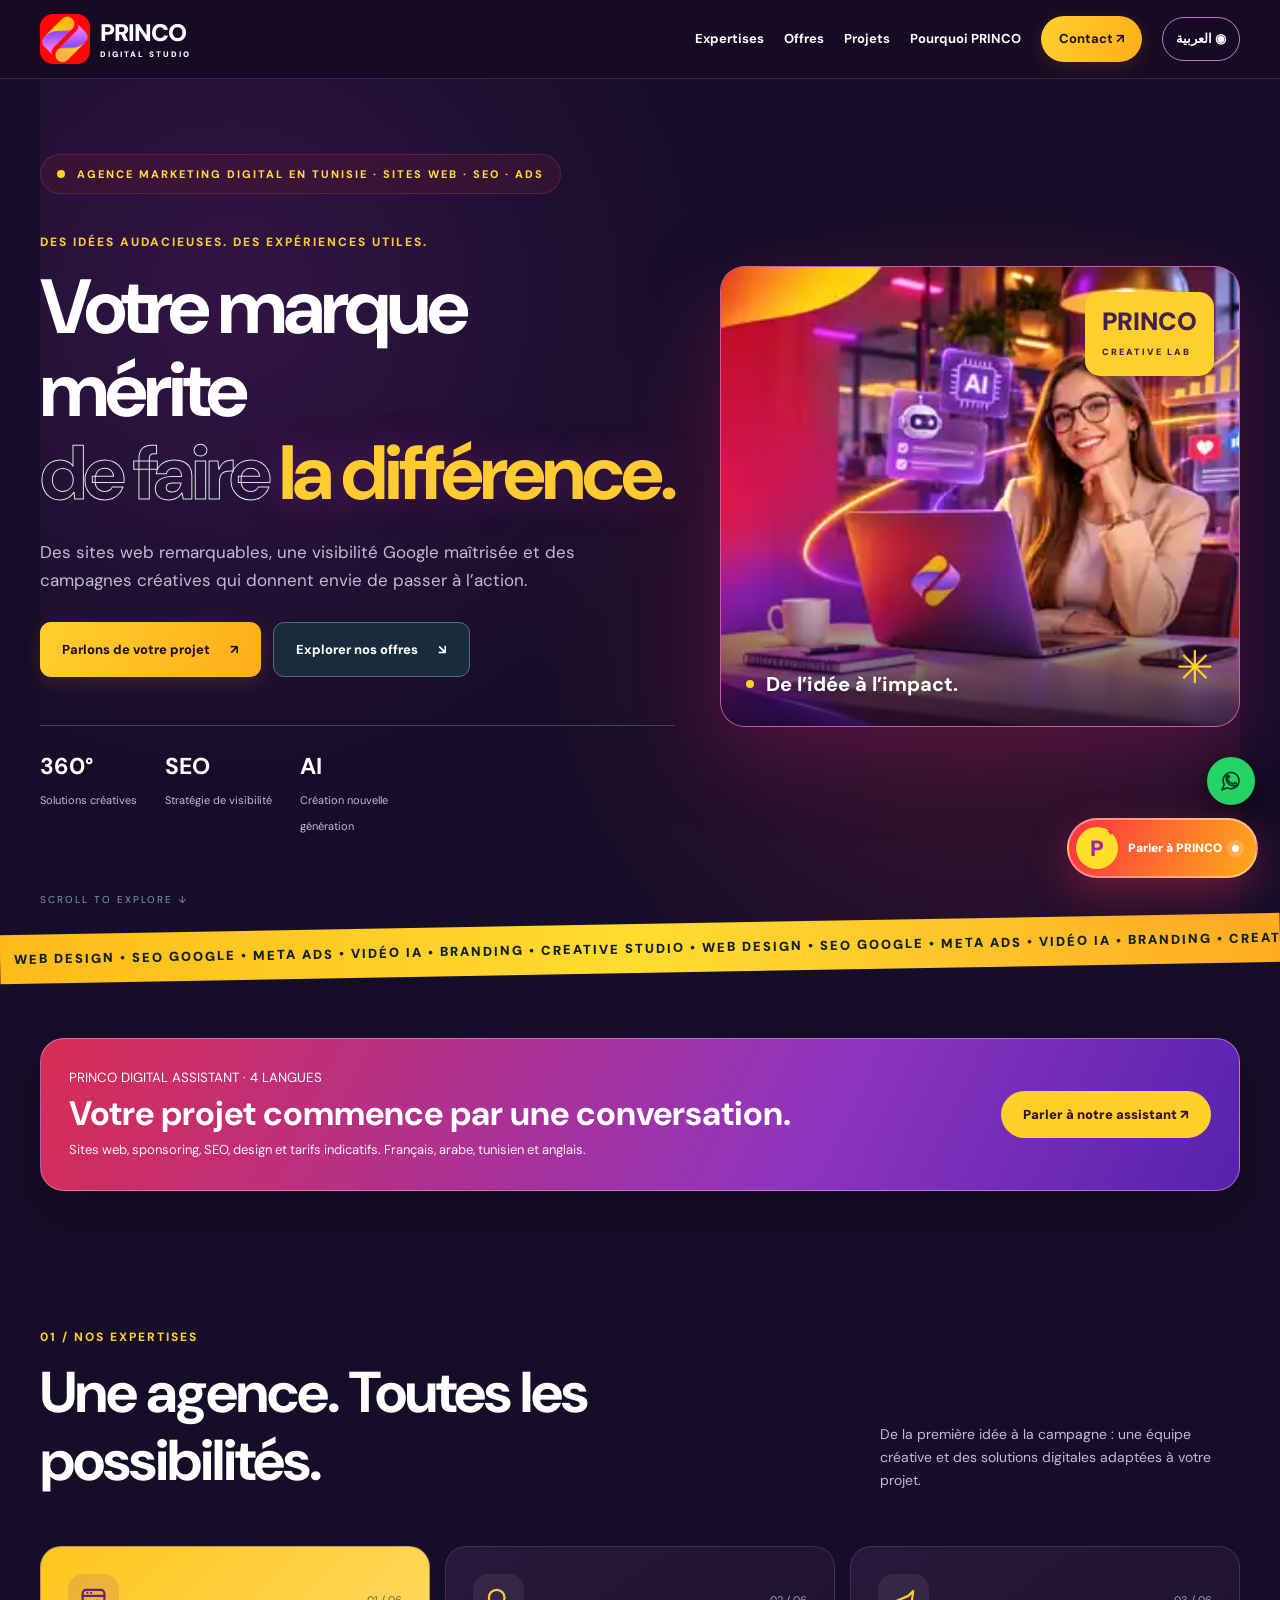
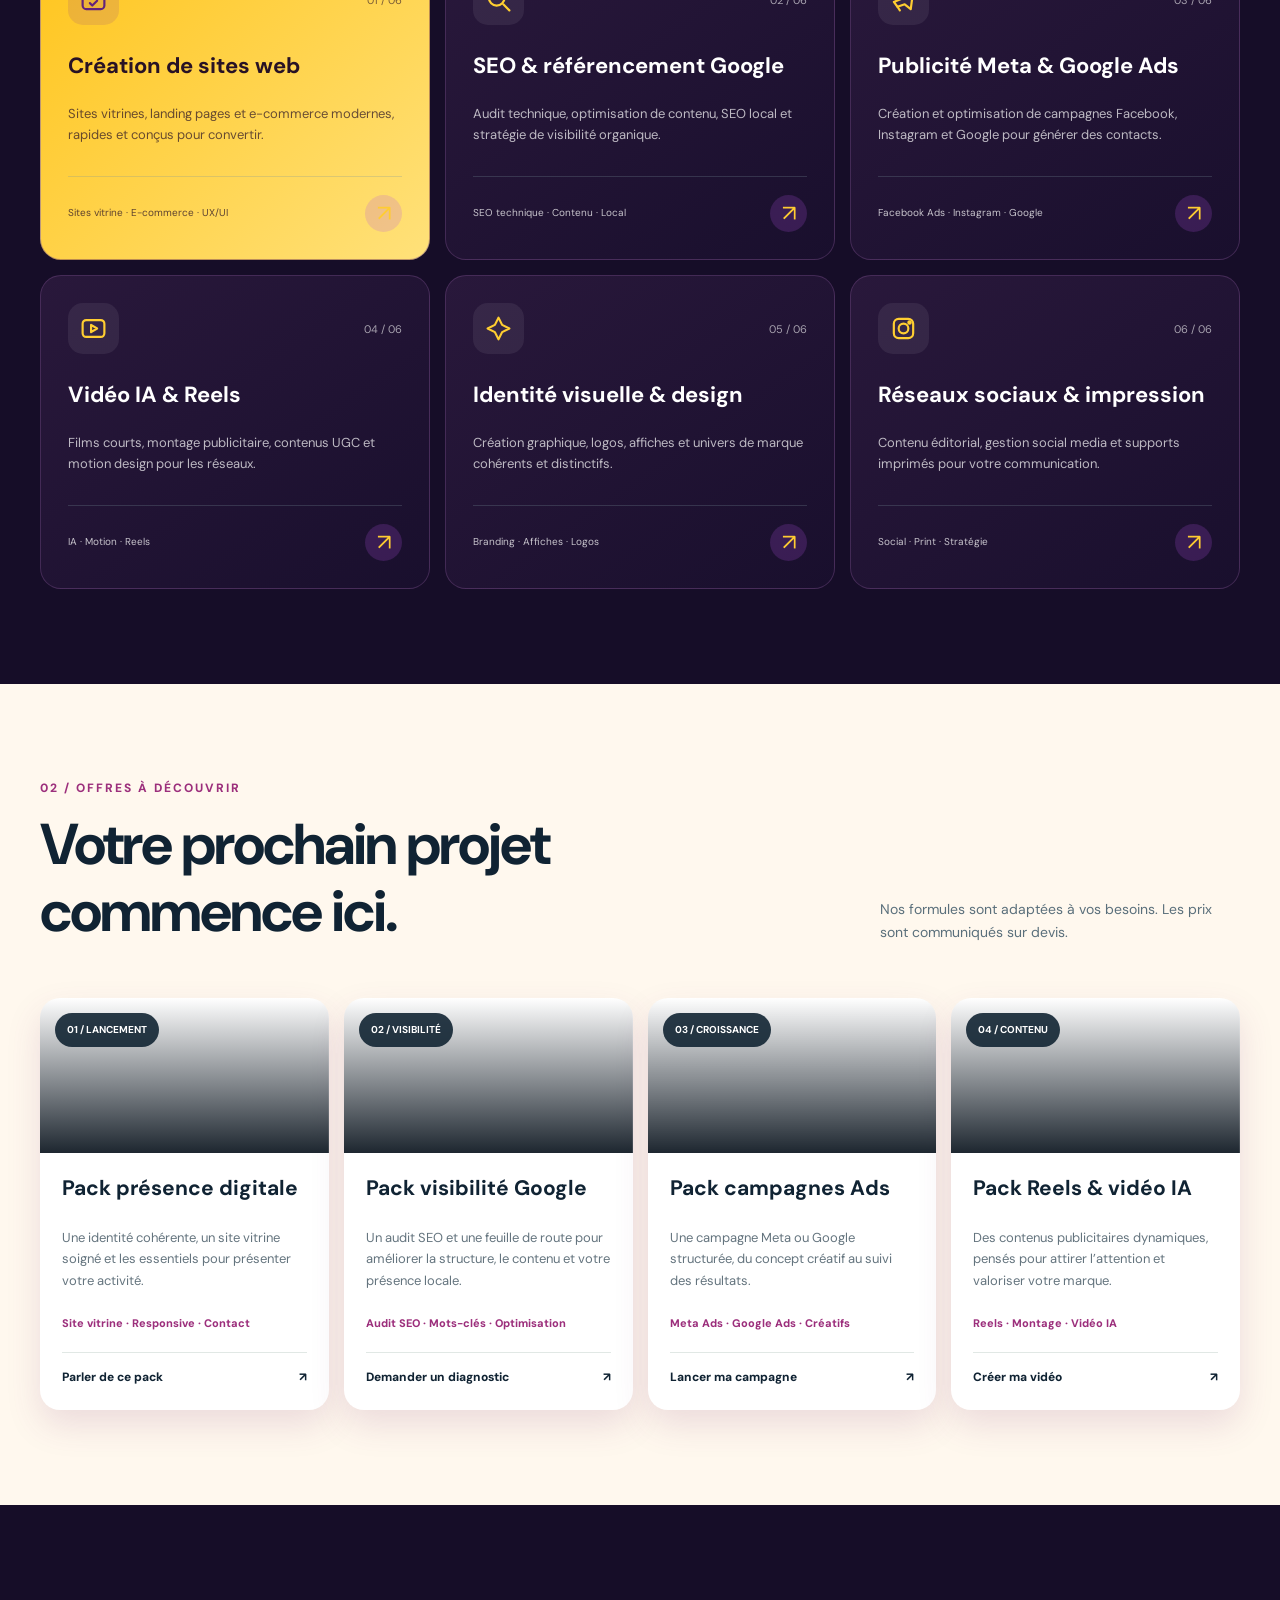
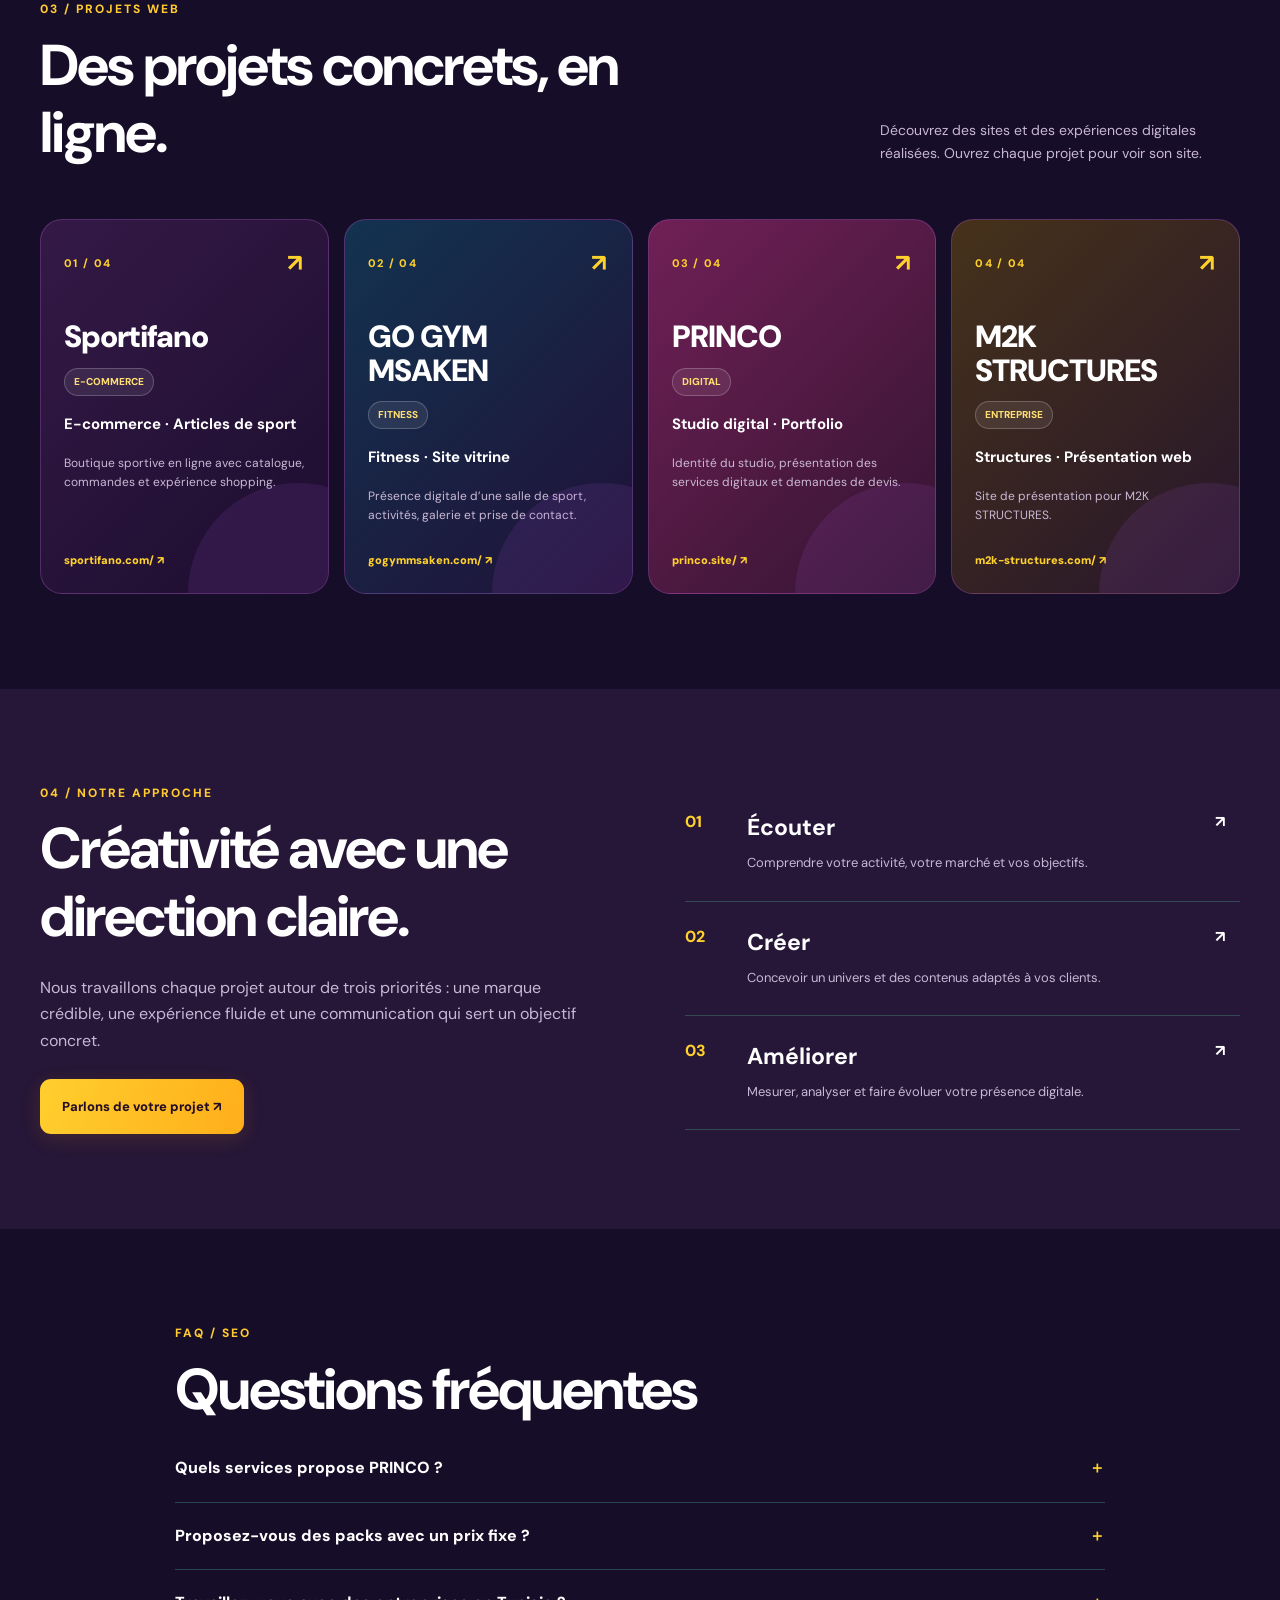
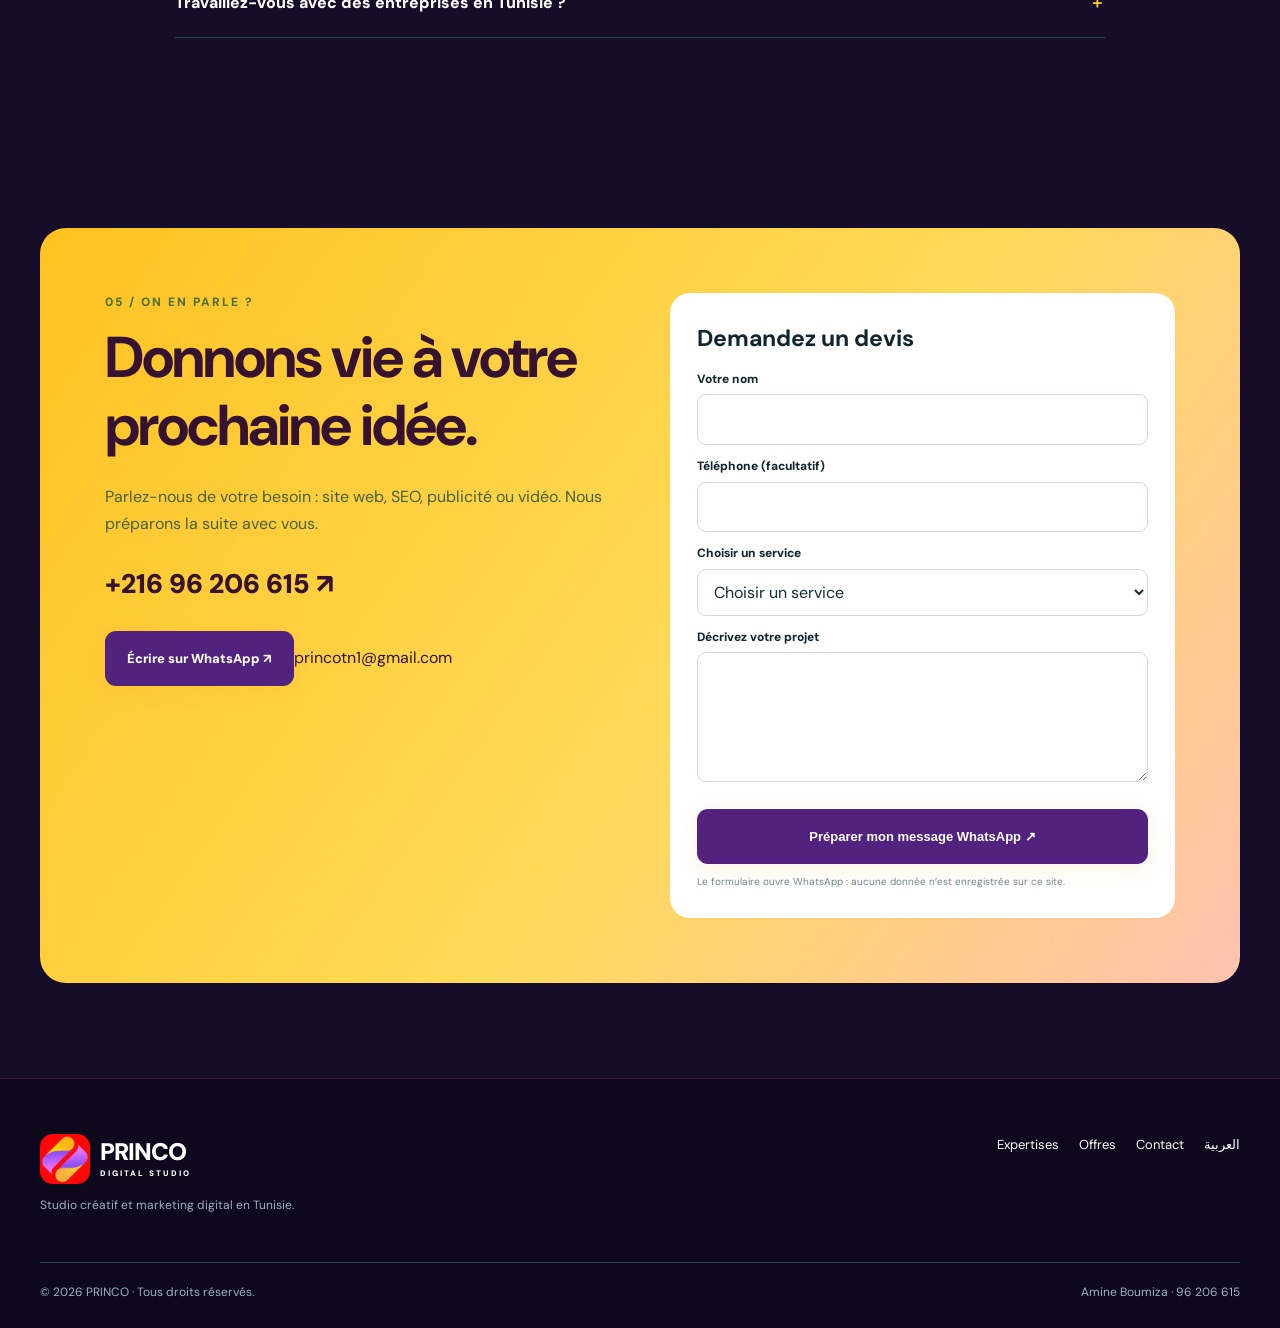
<file: index.html>
<!doctype html><html lang="fr" dir="ltr"><head><meta charset="UTF-8"><meta name="viewport" content="width=device-width, initial-scale=1"><meta name="theme-color" content="#081522"><title>Agence marketing digital en Tunisie | PRINCO</title><meta name="description" content="PRINCO, agence marketing digital en Tunisie : création de sites web professionnels, référencement SEO Google, Meta Ads, Google Ads, vidéos IA, branding et gestion des réseaux sociaux. Demandez votre devis."><meta name="robots" content="index,follow,max-image-preview:large"><link rel="canonical" href="https://www.princo.site/"><link rel="alternate" hreflang="fr-TN" href="https://www.princo.site/"><link rel="alternate" hreflang="ar-TN" href="https://www.princo.site/ar/"><link rel="alternate" hreflang="x-default" href="https://www.princo.site/"><meta property="og:site_name" content="PRINCO Digital Studio"><meta property="og:locale" content="fr_TN"><meta property="og:type" content="website"><meta property="og:title" content="Agence marketing digital en Tunisie | PRINCO"><meta property="og:description" content="PRINCO, agence marketing digital en Tunisie : création de sites web professionnels, référencement SEO Google, Meta Ads, Google Ads, vidéos IA, branding et gestion des réseaux sociaux. Demandez votre devis."><meta property="og:url" content="https://www.princo.site/"><meta property="og:image" content="https://www.princo.site/assets/princo-cover-ai.webp"><meta property="og:image:alt" content="PRINCO Digital Studio — Tunisie"><meta name="twitter:card" content="summary_large_image"><meta name="twitter:image" content="https://www.princo.site/assets/princo-cover-ai.webp"><link rel="icon" href="assets/princo-favicon.png" sizes="48x48" type="image/png"><link rel="shortcut icon" href="assets/princo-favicon.png"><link rel="preconnect" href="https://images.unsplash.com"><link rel="preconnect" href="https://fonts.googleapis.com"><link rel="preconnect" href="https://fonts.gstatic.com" crossorigin><link href="https://fonts.googleapis.com/css2?family=DM+Sans:wght@400;500;600;700;800&amp;family=Manrope:wght@400;600;700;800&amp;family=Tajawal:wght@400;500;600;700;800&amp;display=swap" rel="stylesheet"><link rel="stylesheet" href="style.css"><link rel="stylesheet" href="chatbot.css"><link rel="preload" as="image" href="assets/princo-cover-ai.webp"><script type="application/ld+json">{"@context": "https://schema.org", "@type": "ProfessionalService", "name": "PRINCO Digital Studio", "url": "https://www.princo.site/", "telephone": "+21696206615", "logo": "https://www.princo.site/assets/princo-original-logo.webp", "image": "https://www.princo.site/assets/princo-cover-ai.webp", "areaServed": {"@type": "Country", "name": "Tunisia"}, "description": "PRINCO, agence marketing digital en Tunisie : création de sites web professionnels, référencement SEO Google, Meta Ads, Google Ads, vidéos IA, branding et gestion des réseaux sociaux. Demandez votre devis.", "availableLanguage": ["French", "Arabic", "English"], "hasOfferCatalog": {"@type": "OfferCatalog", "name": "Services digitaux / خدمات رقمية", "itemListElement": [{"@type": "OfferCatalog", "name": "Création de sites web"}, {"@type": "OfferCatalog", "name": "SEO & référencement Google"}, {"@type": "OfferCatalog", "name": "Publicité Meta & Google Ads"}, {"@type": "OfferCatalog", "name": "Vidéo IA & Reels"}, {"@type": "OfferCatalog", "name": "Identité visuelle & design"}, {"@type": "OfferCatalog", "name": "Réseaux sociaux & impression"}]}}</script><script type="application/ld+json">{"@context": "https://schema.org", "@type": "FAQPage", "mainEntity": [{"@type": "Question", "name": "Quels services propose PRINCO ?", "acceptedAnswer": {"@type": "Answer", "text": "Nous proposons la création de sites web, le référencement SEO, les campagnes Meta et Google Ads, les vidéos IA, le design graphique et la communication sur les réseaux sociaux."}}, {"@type": "Question", "name": "Proposez-vous des packs avec un prix fixe ?", "acceptedAnswer": {"@type": "Answer", "text": "Les prestations sont personnalisées. Contactez-nous pour un devis adapté à votre projet, vos objectifs et votre budget."}}, {"@type": "Question", "name": "Travaillez-vous avec des entreprises en Tunisie ?", "acceptedAnswer": {"@type": "Answer", "text": "Oui, PRINCO s’adresse aux entreprises et aux marques qui souhaitent développer leur présence digitale en Tunisie."}}]}</script></head><body><header class="header" id="top"><div class="container header-inner"><a class="brand" href="#top" aria-label="PRINCO"><span class="brand-mark"><img src="assets/princo-original-logo.webp" alt="" width="50" height="50"></span><span class="brand-letter">PRINCO<small>DIGITAL STUDIO</small></span></a><button id="menuToggle" class="menu-toggle" aria-label="Menu" aria-expanded="false" aria-controls="mainNav"><svg viewBox="0 0 24 24" width="24" height="24" fill="none" stroke="currentColor" stroke-width="2" stroke-linecap="round" aria-hidden="true"><path d="M4 7h16M4 12h16M4 17h16"/></svg></button><nav class="nav" id="mainNav"><a href="#services" class="">Expertises</a><a href="#offres" class="">Offres</a><a href="#portfolio" class="">Projets</a><a href="#approche" class="">Pourquoi PRINCO</a><a href="#contact" class="nav-last">Contact ↗</a><a class="lang-toggle" href="/ar/" lang="ar" hreflang="ar-TN">العربية ◉</a></nav></div></header><main><section class="hero container"><div class="hero-main reveal"><div class="eyebrow"><i class="signal"></i> AGENCE MARKETING DIGITAL EN TUNISIE · SITES WEB · SEO · ADS</div><div class="hero-mini-label">DES IDÉES AUDACIEUSES. DES EXPÉRIENCES UTILES.</div><h1>Votre marque mérite<br><span class="outline-word">de faire</span> <em>la différence.</em></h1><p class="hero-desc">Des sites web remarquables, une visibilité Google maîtrisée et des campagnes créatives qui donnent envie de passer à l’action.</p><div class="hero-btns"><a class="btn btn-accent" href="#contact">Parlons de votre projet <span>↗</span></a><a class="btn btn-outline" href="#offres">Explorer nos offres <span>↘</span></a></div><div class="micro-stats"><div><strong>360°</strong><span>Solutions créatives</span></div><div><strong>SEO</strong><span>Stratégie de visibilité</span></div><div><strong>AI</strong><span>Création nouvelle génération</span></div></div></div><div class="hero-art reveal"><img src="assets/princo-cover-ai.webp" alt="PRINCO digital marketing et intelligence artificielle en Tunisie" width="470" height="265" fetchpriority="high" decoding="async"><div class="hero-art-shade"></div><div class="art-sticker">PRINCO<br><small>CREATIVE LAB</small></div><div class="art-caption"><span class="dot"></span>De l’idée à l’impact.</div><div class="corner-glyph">✳</div></div><div class="hero-scroll">SCROLL TO EXPLORE <span>↓</span></div></section><div class="ticker" aria-label="STRATÉGIE  •  DESIGN  •  PERFORMANCE"><div class="ticker-inner">WEB DESIGN • SEO GOOGLE • META ADS • VIDÉO IA • BRANDING • CREATIVE STUDIO • WEB DESIGN • SEO GOOGLE • META ADS • VIDÉO IA • BRANDING • CREATIVE STUDIO • WEB DESIGN • SEO GOOGLE • META ADS • VIDÉO IA • BRANDING • CREATIVE STUDIO •</div></div><section class="princo-assistant-feature container" aria-label="Assistant PRINCO"><div class="princo-assistant-banner"><div><small>PRINCO DIGITAL ASSISTANT · 4 LANGUES</small><h2>Votre projet commence par une conversation.</h2><p>Sites web, sponsoring, SEO, design et tarifs indicatifs. Français, arabe, tunisien et anglais.</p></div><button type="button" data-open-princo-chat>Parler à notre assistant ↗</button></div></section><section class="section container" id="services"><div class="section-head reveal"><div><div class="section-kicker">01 / NOS EXPERTISES</div><h2>Une agence. Toutes les possibilités.</h2></div><p>De la première idée à la campagne : une équipe créative et des solutions digitales adaptées à votre projet.</p></div><div class="services-grid"><article class="service-card reveal"><div class="service-top"><span class="service-symbol"><svg viewBox="0 0 24 24" fill="none" stroke="currentColor" stroke-width="1.8" stroke-linecap="round" stroke-linejoin="round" aria-hidden="true"><rect x="3" y="4" width="18" height="16" rx="3"/><path d="M3 9h18M7 6.5h.01M10 6.5h.01M9 15l2 2 4-4"/></svg></span><span class="service-count">01 / 06</span></div><h3>Création de sites web</h3><p>Sites vitrines, landing pages et e-commerce modernes, rapides et conçus pour convertir.</p><div class="service-foot"><span>Sites vitrine · E-commerce · UX/UI</span><a href="#contact" aria-label="Création de sites web">↗</a></div></article><article class="service-card reveal"><div class="service-top"><span class="service-symbol"><svg viewBox="0 0 24 24" fill="none" stroke="currentColor" stroke-width="1.8" stroke-linecap="round" aria-hidden="true"><circle cx="10.5" cy="10.5" r="6.5"/><path d="m16 16 5 5"/></svg></span><span class="service-count">02 / 06</span></div><h3>SEO & référencement Google</h3><p>Audit technique, optimisation de contenu, SEO local et stratégie de visibilité organique.</p><div class="service-foot"><span>SEO technique · Contenu · Local</span><a href="#contact" aria-label="SEO &amp; référencement Google">↗</a></div></article><article class="service-card reveal"><div class="service-top"><span class="service-symbol"><svg viewBox="0 0 24 24" fill="none" stroke="currentColor" stroke-width="1.8" stroke-linecap="round" stroke-linejoin="round" aria-hidden="true"><path d="m4 14 12-5 4-4-2 15-5-4-6 2-3-4z"/><path d="m7 18 2 3"/></svg></span><span class="service-count">03 / 06</span></div><h3>Publicité Meta & Google Ads</h3><p>Création et optimisation de campagnes Facebook, Instagram et Google pour générer des contacts.</p><div class="service-foot"><span>Facebook Ads · Instagram · Google</span><a href="#contact" aria-label="Publicité Meta &amp; Google Ads">↗</a></div></article><article class="service-card reveal"><div class="service-top"><span class="service-symbol"><svg viewBox="0 0 24 24" fill="none" stroke="currentColor" stroke-width="1.8" stroke-linecap="round" stroke-linejoin="round" aria-hidden="true"><rect x="3" y="5" width="18" height="14" rx="3"/><path d="m10 9 5 3-5 3z"/></svg></span><span class="service-count">04 / 06</span></div><h3>Vidéo IA & Reels</h3><p>Films courts, montage publicitaire, contenus UGC et motion design pour les réseaux.</p><div class="service-foot"><span>IA · Motion · Reels</span><a href="#contact" aria-label="Vidéo IA &amp; Reels">↗</a></div></article><article class="service-card reveal"><div class="service-top"><span class="service-symbol"><svg viewBox="0 0 24 24" fill="none" stroke="currentColor" stroke-width="1.8" stroke-linecap="round" stroke-linejoin="round" aria-hidden="true"><path d="m12 3 3 6 6 3-6 3-3 6-3-6-6-3 6-3 3-6z"/></svg></span><span class="service-count">05 / 06</span></div><h3>Identité visuelle & design</h3><p>Création graphique, logos, affiches et univers de marque cohérents et distinctifs.</p><div class="service-foot"><span>Branding · Affiches · Logos</span><a href="#contact" aria-label="Identité visuelle &amp; design">↗</a></div></article><article class="service-card reveal"><div class="service-top"><span class="service-symbol"><svg viewBox="0 0 24 24" fill="none" stroke="currentColor" stroke-width="1.8" stroke-linecap="round" stroke-linejoin="round" aria-hidden="true"><rect x="4" y="4" width="16" height="16" rx="4"/><circle cx="12" cy="12" r="4"/><circle cx="17" cy="7" r="1" fill="currentColor"/></svg></span><span class="service-count">06 / 06</span></div><h3>Réseaux sociaux & impression</h3><p>Contenu éditorial, gestion social media et supports imprimés pour votre communication.</p><div class="service-foot"><span>Social · Print · Stratégie</span><a href="#contact" aria-label="Réseaux sociaux &amp; impression">↗</a></div></article></div></section><section class="section offers-block" id="offres"><div class="container"><div class="section-head reveal"><div><div class="section-kicker">02 / OFFRES À DÉCOUVRIR</div><h2>Votre prochain projet commence ici.</h2></div><p>Nos formules sont adaptées à vos besoins. Les prix sont communiqués sur devis.</p></div><div class="offers-grid"><article class="offer-card reveal"><div class="offer-image" style="background-image:linear-gradient(180deg,transparent,#07111be8),url(https://images.unsplash.com/photo-1460925895917-afdab827c52f?auto=format&amp;fit=crop&amp;w=750&amp;q=75)"><span class="offer-num">01 / LANCEMENT</span></div><div class="offer-body"><h3>Pack présence digitale</h3><p>Une identité cohérente, un site vitrine soigné et les essentiels pour présenter votre activité.</p><div class="offer-chip">Site vitrine · Responsive · Contact</div><a href="https://wa.me/21696206615?text=Bonjour%20PRINCO%2C%20je%20souhaite%20un%20devis%20pour%20%3A%20Pack%20pr%C3%A9sence%20digitale" target="_blank" rel="noopener noreferrer">Parler de ce pack <span>↗</span></a></div></article><article class="offer-card reveal"><div class="offer-image" style="background-image:linear-gradient(180deg,transparent,#07111be8),url(https://images.unsplash.com/photo-1551288049-bebda4e38f71?auto=format&amp;fit=crop&amp;w=750&amp;q=75)"><span class="offer-num">02 / VISIBILITÉ</span></div><div class="offer-body"><h3>Pack visibilité Google</h3><p>Un audit SEO et une feuille de route pour améliorer la structure, le contenu et votre présence locale.</p><div class="offer-chip">Audit SEO · Mots-clés · Optimisation</div><a href="https://wa.me/21696206615?text=Bonjour%20PRINCO%2C%20je%20souhaite%20un%20devis%20pour%20%3A%20Pack%20visibilit%C3%A9%20Google" target="_blank" rel="noopener noreferrer">Demander un diagnostic <span>↗</span></a></div></article><article class="offer-card reveal"><div class="offer-image" style="background-image:linear-gradient(180deg,transparent,#07111be8),url(https://images.unsplash.com/photo-1557838923-2985c318be48?auto=format&amp;fit=crop&amp;w=750&amp;q=75)"><span class="offer-num">03 / CROISSANCE</span></div><div class="offer-body"><h3>Pack campagnes Ads</h3><p>Une campagne Meta ou Google structurée, du concept créatif au suivi des résultats.</p><div class="offer-chip">Meta Ads · Google Ads · Créatifs</div><a href="https://wa.me/21696206615?text=Bonjour%20PRINCO%2C%20je%20souhaite%20un%20devis%20pour%20%3A%20Pack%20campagnes%20Ads" target="_blank" rel="noopener noreferrer">Lancer ma campagne <span>↗</span></a></div></article><article class="offer-card reveal"><div class="offer-image" style="background-image:linear-gradient(180deg,transparent,#07111be8),url(https://images.unsplash.com/photo-1536240478700-b869070f9279?auto=format&amp;fit=crop&amp;w=750&amp;q=75)"><span class="offer-num">04 / CONTENU</span></div><div class="offer-body"><h3>Pack Reels & vidéo IA</h3><p>Des contenus publicitaires dynamiques, pensés pour attirer l’attention et valoriser votre marque.</p><div class="offer-chip">Reels · Montage · Vidéo IA</div><a href="https://wa.me/21696206615?text=Bonjour%20PRINCO%2C%20je%20souhaite%20un%20devis%20pour%20%3A%20Pack%20Reels%20%26%20vid%C3%A9o%20IA" target="_blank" rel="noopener noreferrer">Créer ma vidéo <span>↗</span></a></div></article></div></div></section><section class="section container projects-section" id="portfolio"><div class="section-head reveal"><div><div class="section-kicker">03 / PROJETS WEB</div><h2>Des projets concrets, en ligne.</h2></div><p>Découvrez des sites et des expériences digitales réalisées. Ouvrez chaque projet pour voir son site.</p></div><div class="project-grid"><a class="project-card reveal" href="https://sportifano.com/" target="_blank" rel="noopener noreferrer" aria-label="Visiter Sportifano"><span class="project-top"><span class="project-index">01 / 04</span><span class="project-arrow" aria-hidden="true">↗</span></span><div class="project-brand">Sportifano</div><span class="project-tag">E-COMMERCE</span><h3>E-commerce · Articles de sport</h3><p>Boutique sportive en ligne avec catalogue, commandes et expérience shopping.</p><span class="project-url">sportifano.com/ ↗</span></a><a class="project-card reveal" href="https://gogymmsaken.com/" target="_blank" rel="noopener noreferrer" aria-label="Visiter GO GYM MSAKEN"><span class="project-top"><span class="project-index">02 / 04</span><span class="project-arrow" aria-hidden="true">↗</span></span><div class="project-brand">GO GYM MSAKEN</div><span class="project-tag">FITNESS</span><h3>Fitness · Site vitrine</h3><p>Présence digitale d’une salle de sport, activités, galerie et prise de contact.</p><span class="project-url">gogymmsaken.com/ ↗</span></a><a class="project-card reveal" href="https://princo.site/" target="_blank" rel="noopener noreferrer" aria-label="Visiter PRINCO"><span class="project-top"><span class="project-index">03 / 04</span><span class="project-arrow" aria-hidden="true">↗</span></span><div class="project-brand">PRINCO</div><span class="project-tag">DIGITAL</span><h3>Studio digital · Portfolio</h3><p>Identité du studio, présentation des services digitaux et demandes de devis.</p><span class="project-url">princo.site/ ↗</span></a><a class="project-card reveal" href="https://m2k-structures.com/" target="_blank" rel="noopener noreferrer" aria-label="Visiter M2K STRUCTURES"><span class="project-top"><span class="project-index">04 / 04</span><span class="project-arrow" aria-hidden="true">↗</span></span><div class="project-brand">M2K STRUCTURES</div><span class="project-tag">ENTREPRISE</span><h3>Structures · Présentation web</h3><p>Site de présentation pour M2K STRUCTURES.</p><span class="project-url">m2k-structures.com/ ↗</span></a></div></section><section class="section approach" id="approche"><div class="container approach-layout"><div class="approach-text reveal"><div class="section-kicker">04 / NOTRE APPROCHE</div><h2>Créativité avec une direction claire.</h2><p>Nous travaillons chaque projet autour de trois priorités : une marque crédible, une expérience fluide et une communication qui sert un objectif concret.</p><a class="btn btn-accent" href="#contact">Parlons de votre projet ↗</a></div><div class="steps"><div class="step reveal"><span>01</span><div><h3>Écouter</h3><p>Comprendre votre activité, votre marché et vos objectifs.</p></div><b>↗</b></div><div class="step reveal"><span>02</span><div><h3>Créer</h3><p>Concevoir un univers et des contenus adaptés à vos clients.</p></div><b>↗</b></div><div class="step reveal"><span>03</span><div><h3>Améliorer</h3><p>Mesurer, analyser et faire évoluer votre présence digitale.</p></div><b>↗</b></div></div></div></section><section class="section container faq" id="faq"><div class="section-kicker">FAQ / SEO</div><h2>Questions fréquentes</h2><details><summary>Quels services propose PRINCO ?<span>＋</span></summary><p>Nous proposons la création de sites web, le référencement SEO, les campagnes Meta et Google Ads, les vidéos IA, le design graphique et la communication sur les réseaux sociaux.</p></details><details><summary>Proposez-vous des packs avec un prix fixe ?<span>＋</span></summary><p>Les prestations sont personnalisées. Contactez-nous pour un devis adapté à votre projet, vos objectifs et votre budget.</p></details><details><summary>Travaillez-vous avec des entreprises en Tunisie ?<span>＋</span></summary><p>Oui, PRINCO s’adresse aux entreprises et aux marques qui souhaitent développer leur présence digitale en Tunisie.</p></details></section><section class="section container contact" id="contact"><div class="contact-layout"><div class="contact-copy reveal"><div class="section-kicker">05 / ON EN PARLE ?</div><h2>Donnons vie à votre prochaine idée.</h2><p>Parlez-nous de votre besoin : site web, SEO, publicité ou vidéo. Nous préparons la suite avec vous.</p><a class="phone" href="tel:+21696206615" dir="ltr">+216 96 206 615 ↗</a><a class="btn btn-accent" href="https://wa.me/21696206615" target="_blank" rel="noopener noreferrer">Écrire sur WhatsApp ↗</a><a class="princo-email" href="mailto:princotn1@gmail.com">princotn1@gmail.com</a></div><form id="contactForm" class="contact-form reveal"><h3>Demandez un devis</h3><label for="clientName">Votre nom</label><input id="clientName" name="name" required maxlength="100"><label for="clientPhone">Téléphone (facultatif)</label><input id="clientPhone" name="phone" type="tel" maxlength="25"><label for="clientService">Choisir un service</label><select id="clientService" name="service" required><option value="">Choisir un service</option><option>Création de sites web</option><option>SEO & référencement Google</option><option>Publicité Meta & Google Ads</option><option>Vidéo IA & Reels</option><option>Identité visuelle & design</option><option>Réseaux sociaux & impression</option></select><label for="clientMessage">Décrivez votre projet</label><textarea id="clientMessage" name="message" rows="4" maxlength="1800" required></textarea><button class="btn btn-accent submit" type="submit">Préparer mon message WhatsApp ↗</button><small>Le formulaire ouvre WhatsApp : aucune donnée n’est enregistrée sur ce site.</small></form></div></section></main><footer><div class="container footer-top"><div><a class="brand" href="#top"><span class="brand-mark"><img src="assets/princo-original-logo.webp" alt="" width="50" height="50"></span><span class="brand-letter">PRINCO<small>DIGITAL STUDIO</small></span></a><p>Studio créatif et marketing digital en Tunisie.</p></div><div class="footer-links"><a href="#services">Expertises</a><a href="#offres">Offres</a><a href="#contact">Contact</a><a href="/ar/">العربية</a></div></div><div class="container footer-bottom"><span>© 2026 PRINCO · Tous droits réservés.</span><span>Amine Boumiza · <a href="tel:+21696206615">96 206 615</a></span></div></footer><a class="wa-floating" aria-label="WhatsApp PRINCO" href="https://wa.me/21696206615" target="_blank" rel="noopener noreferrer"><svg viewBox="0 0 24 24" width="28" height="28" fill="none" stroke="currentColor" stroke-width="1.7" stroke-linecap="round" stroke-linejoin="round" aria-hidden="true"><path d="M20 11.7a8 8 0 0 1-11.7 7.1L3 21l2.2-5.3A8 8 0 1 1 20 11.7Z"/><path d="M8.2 8.4c.4 3.3 3.1 6 6.5 6.4l1.5-1.4 1.5 1-.3 2.1C11 18.1 5.9 13 7.5 6.6l2-.3 1.1 1.6z"/></svg></a><script src="script.js" defer></script><script src="chatbot.js" defer></script></body></html>
</file>
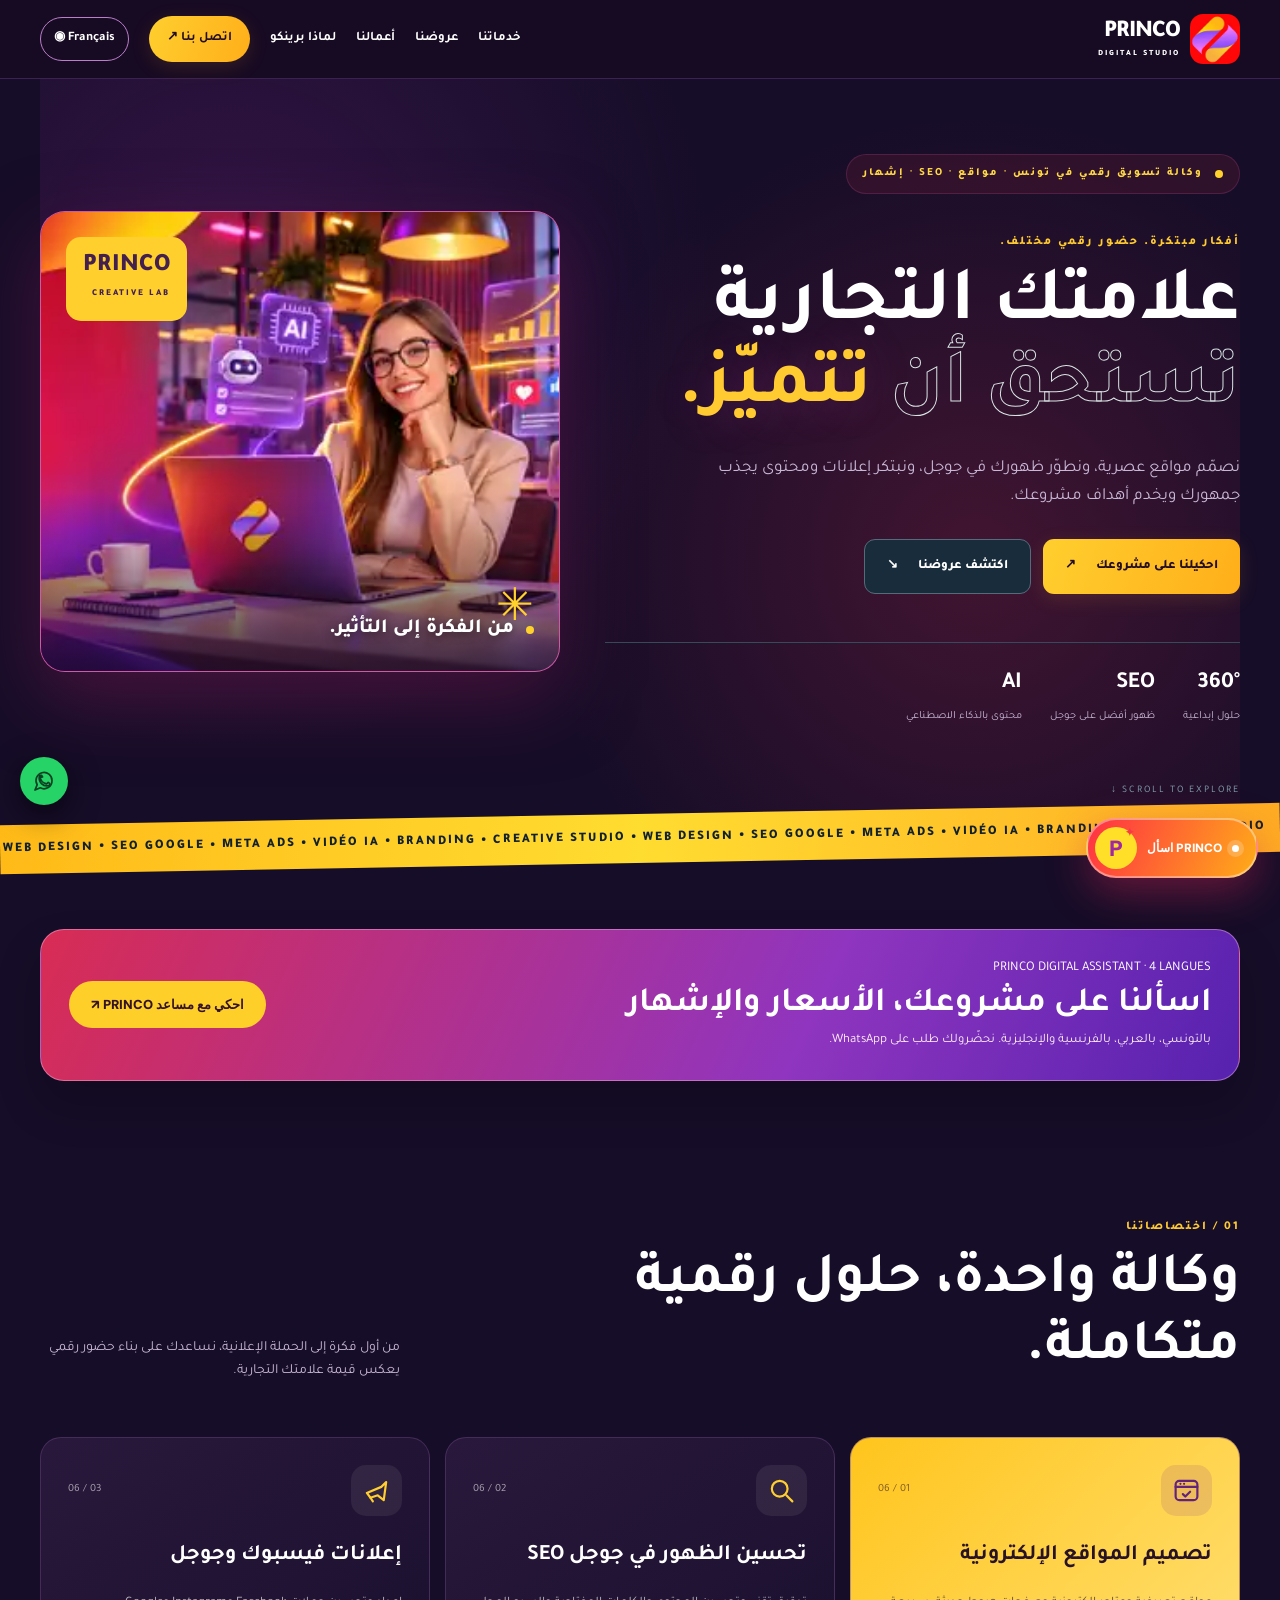
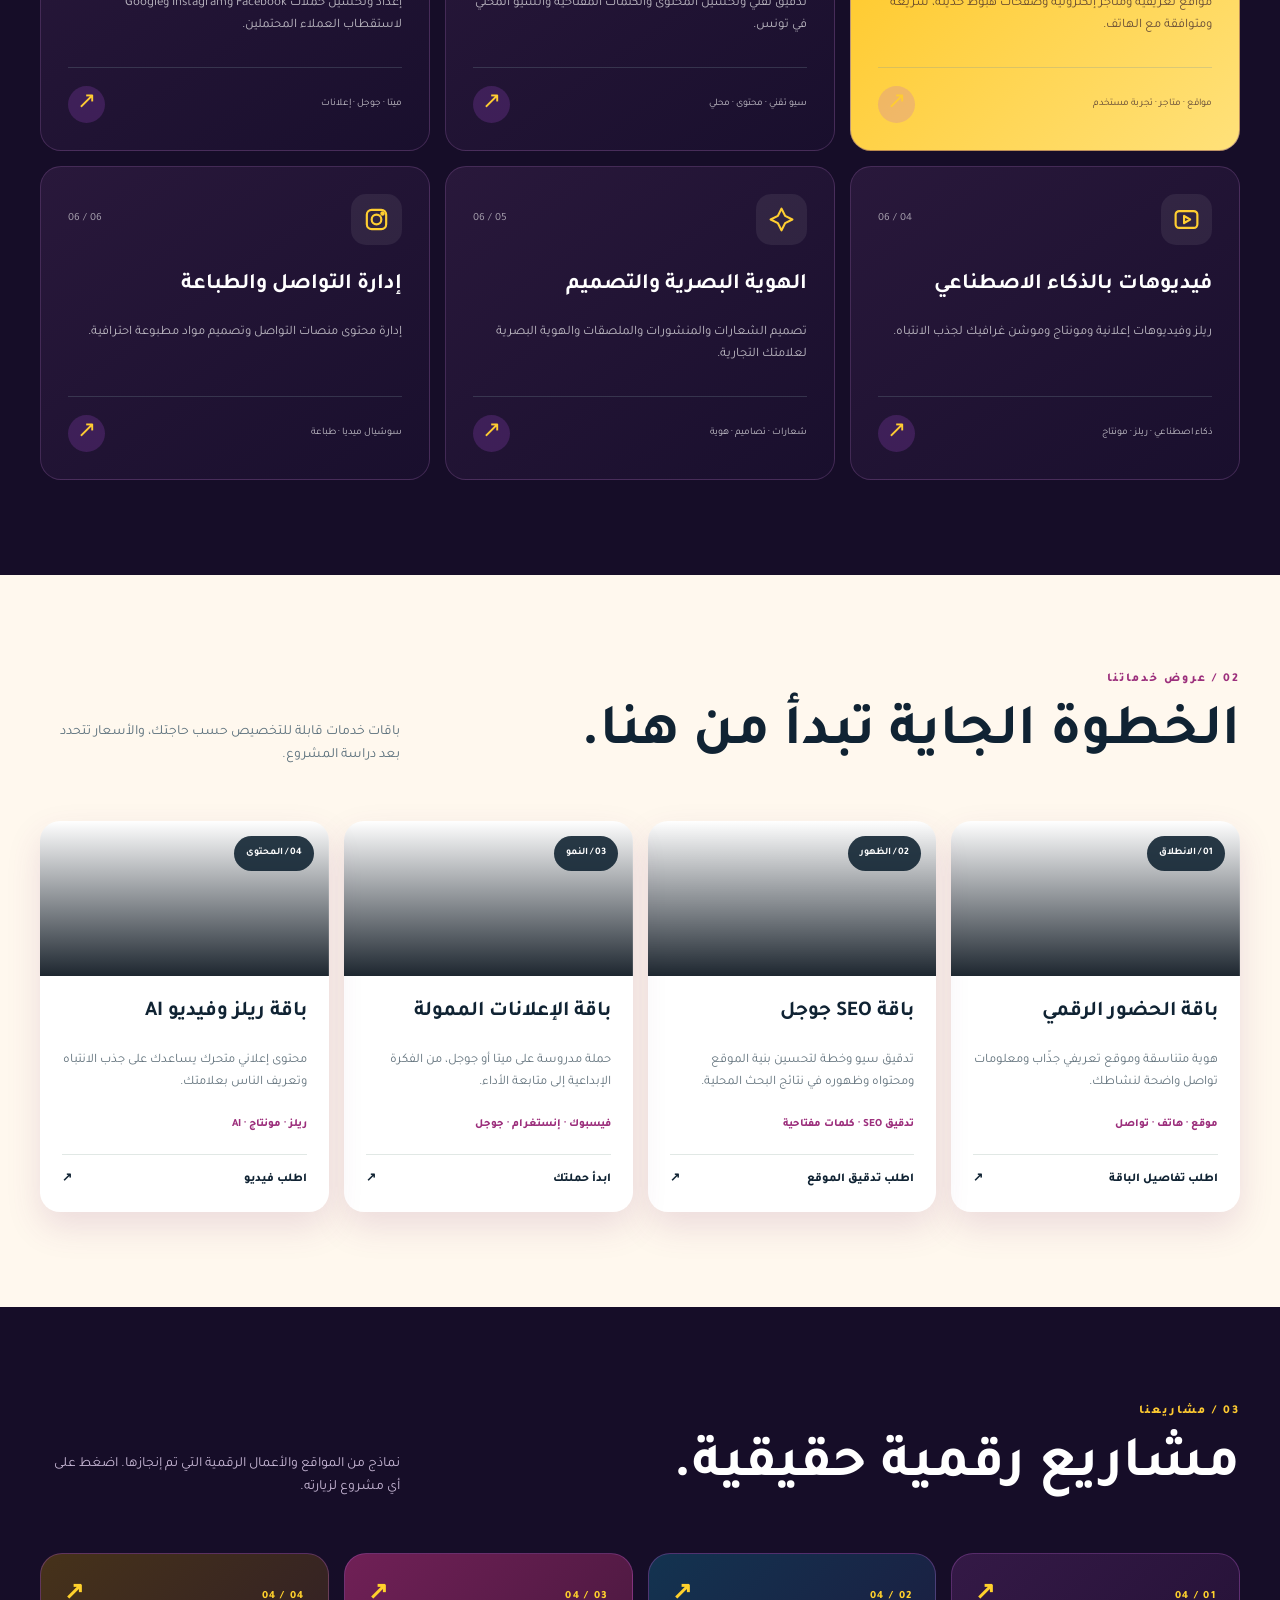
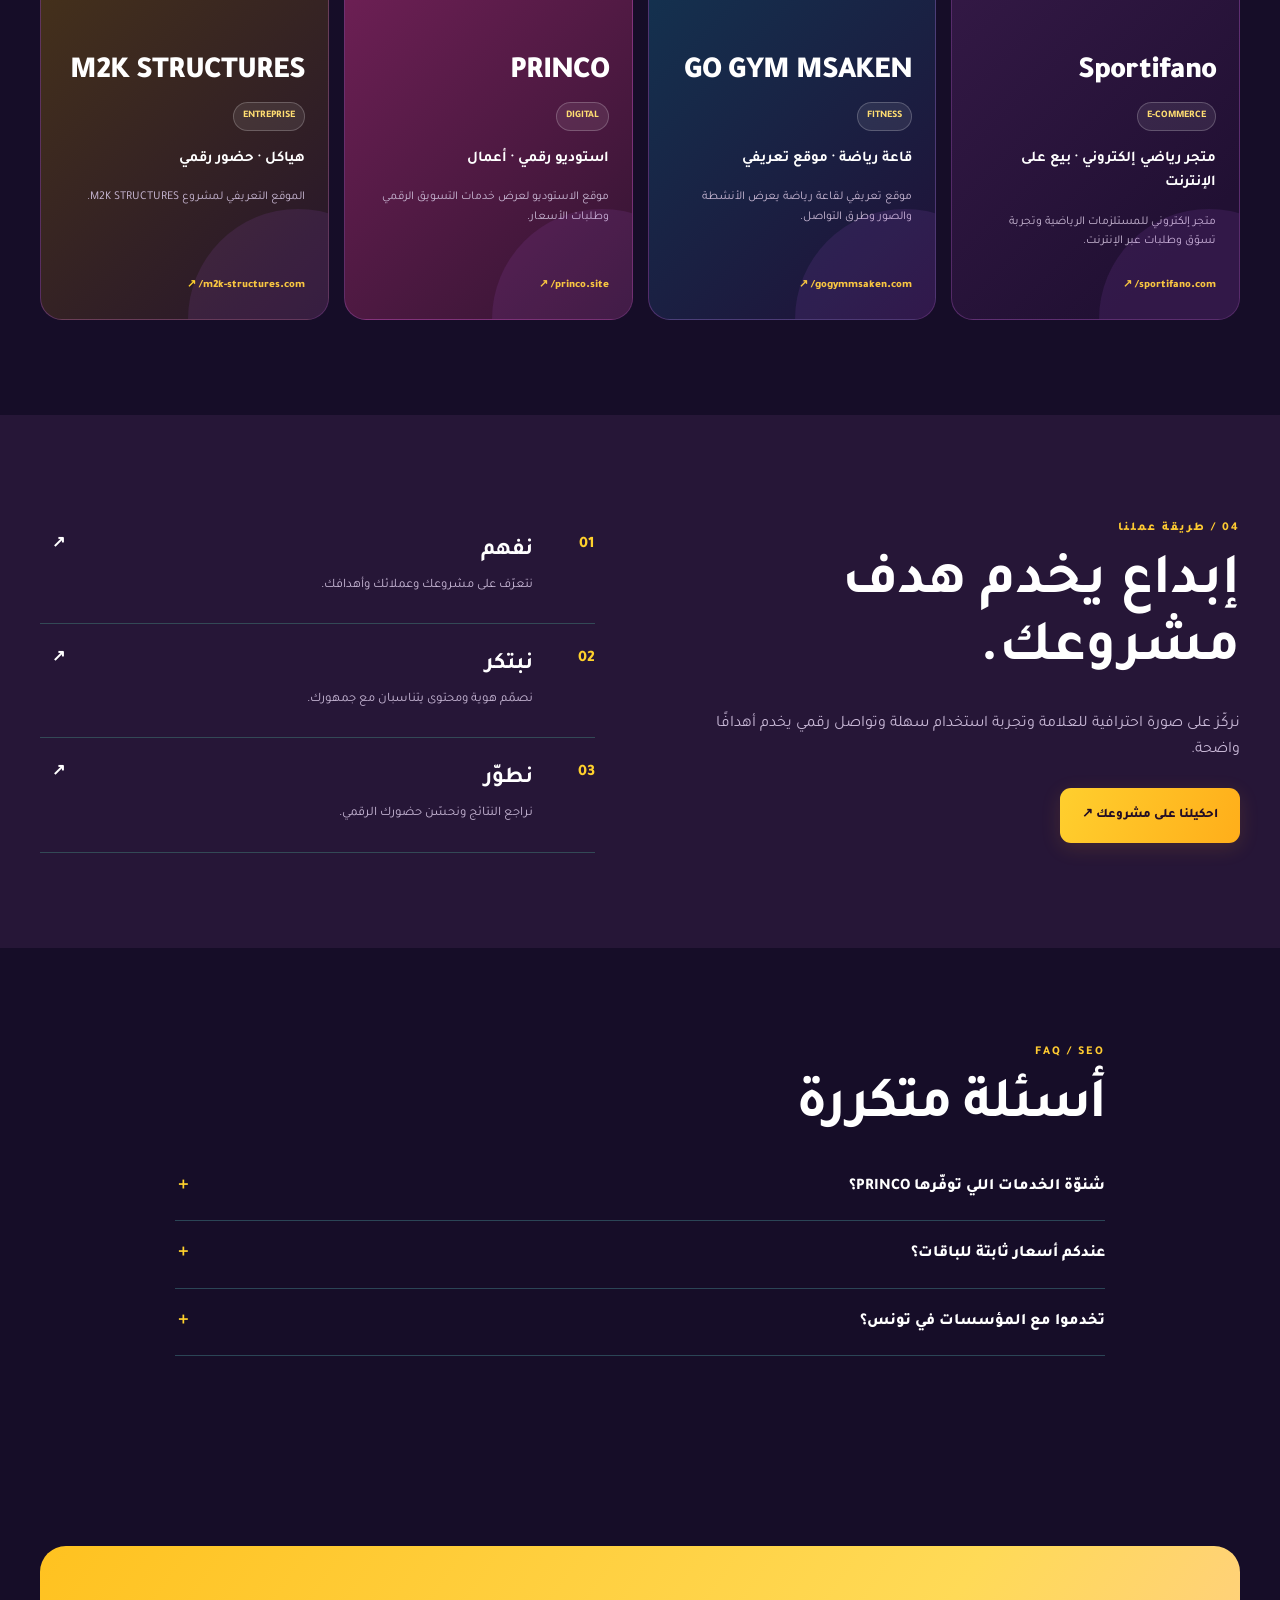
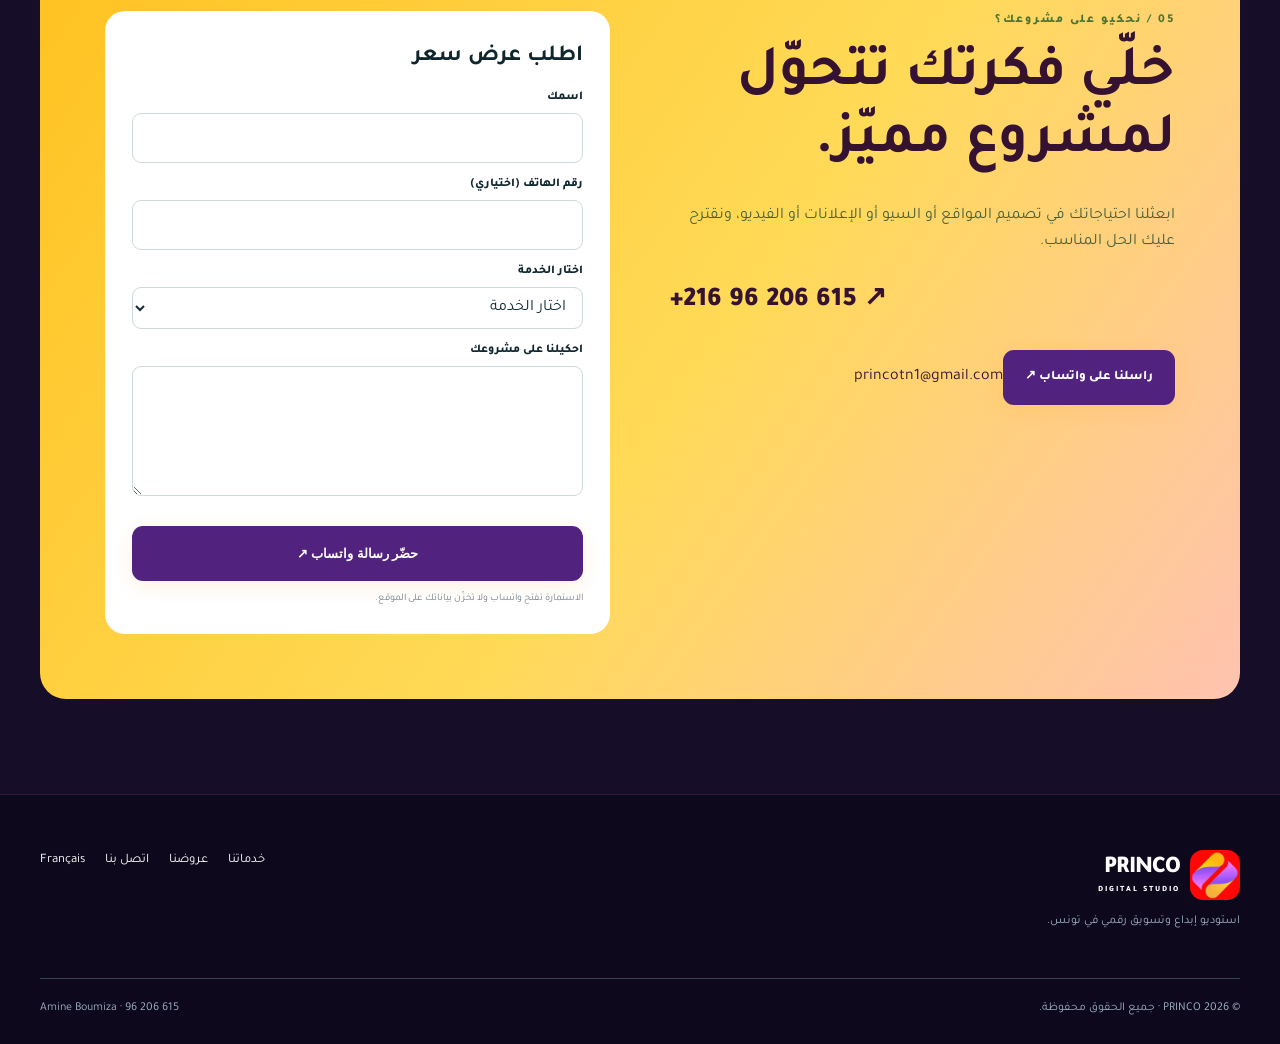
<file: ar/index.html>
<!doctype html><html lang="ar" dir="rtl"><head><meta charset="UTF-8"><meta name="viewport" content="width=device-width, initial-scale=1"><meta name="theme-color" content="#081522"><title>PRINCO | وكالة تسويق رقمي في تونس — مواقع وSEO وإعلانات</title><meta name="description" content="PRINCO وكالة تسويق رقمي في تونس: تصميم مواقع إلكترونية احترافية، تحسين الظهور في جوجل SEO، إعلانات فيسبوك وإنستغرام وجوجل، فيديوهات بالذكاء الاصطناعي وهوية بصرية. اطلب عرض سعر."><meta name="robots" content="index,follow,max-image-preview:large"><link rel="canonical" href="https://www.princo.site/ar/"><link rel="alternate" hreflang="fr-TN" href="https://www.princo.site/"><link rel="alternate" hreflang="ar-TN" href="https://www.princo.site/ar/"><link rel="alternate" hreflang="x-default" href="https://www.princo.site/"><meta property="og:site_name" content="PRINCO Digital Studio"><meta property="og:locale" content="ar_TN"><meta property="og:type" content="website"><meta property="og:title" content="PRINCO | وكالة تسويق رقمي في تونس — مواقع وSEO وإعلانات"><meta property="og:description" content="PRINCO وكالة تسويق رقمي في تونس: تصميم مواقع إلكترونية احترافية، تحسين الظهور في جوجل SEO، إعلانات فيسبوك وإنستغرام وجوجل، فيديوهات بالذكاء الاصطناعي وهوية بصرية. اطلب عرض سعر."><meta property="og:url" content="https://www.princo.site/ar/"><meta property="og:image" content="https://www.princo.site/assets/princo-cover-ai.webp"><meta property="og:image:alt" content="PRINCO Digital Studio — Tunisie"><meta name="twitter:card" content="summary_large_image"><meta name="twitter:image" content="https://www.princo.site/assets/princo-cover-ai.webp"><link rel="icon" href="../assets/princo-favicon.png" sizes="48x48" type="image/png"><link rel="shortcut icon" href="../assets/princo-favicon.png"><link rel="preconnect" href="https://images.unsplash.com"><link rel="preconnect" href="https://fonts.googleapis.com"><link rel="preconnect" href="https://fonts.gstatic.com" crossorigin><link href="https://fonts.googleapis.com/css2?family=DM+Sans:wght@400;500;600;700;800&amp;family=Manrope:wght@400;600;700;800&amp;family=Tajawal:wght@400;500;600;700;800&amp;display=swap" rel="stylesheet"><link rel="stylesheet" href="../style.css"><link rel="stylesheet" href="../chatbot.css"><link rel="preload" as="image" href="../assets/princo-cover-ai.webp"><script type="application/ld+json">{"@context": "https://schema.org", "@type": "ProfessionalService", "name": "PRINCO Digital Studio", "url": "https://www.princo.site/", "telephone": "+21696206615", "logo": "https://www.princo.site/assets/princo-original-logo.webp", "image": "https://www.princo.site/assets/princo-cover-ai.webp", "areaServed": {"@type": "Country", "name": "Tunisia"}, "description": "PRINCO وكالة تسويق رقمي في تونس: تصميم مواقع إلكترونية احترافية، تحسين الظهور في جوجل SEO، إعلانات فيسبوك وإنستغرام وجوجل، فيديوهات بالذكاء الاصطناعي وهوية بصرية. اطلب عرض سعر.", "availableLanguage": ["French", "Arabic", "English"], "hasOfferCatalog": {"@type": "OfferCatalog", "name": "Services digitaux / خدمات رقمية", "itemListElement": [{"@type": "OfferCatalog", "name": "تصميم المواقع الإلكترونية"}, {"@type": "OfferCatalog", "name": "تحسين الظهور في جوجل SEO"}, {"@type": "OfferCatalog", "name": "إعلانات فيسبوك وجوجل"}, {"@type": "OfferCatalog", "name": "فيديوهات بالذكاء الاصطناعي"}, {"@type": "OfferCatalog", "name": "الهوية البصرية والتصميم"}, {"@type": "OfferCatalog", "name": "إدارة التواصل والطباعة"}]}}</script><script type="application/ld+json">{"@context": "https://schema.org", "@type": "FAQPage", "mainEntity": [{"@type": "Question", "name": "شنوّة الخدمات اللي توفّرها PRINCO؟", "acceptedAnswer": {"@type": "Answer", "text": "نقدّم تصميم المواقع وتحسين الظهور في جوجل والإعلانات الممولة وفيديوهات الذكاء الاصطناعي والتصميم وإدارة منصات التواصل."}}, {"@type": "Question", "name": "عندكم أسعار ثابتة للباقات؟", "acceptedAnswer": {"@type": "Answer", "text": "الخدمات تتحدّد حسب طبيعة المشروع واحتياجاته. تواصل معنا باش نعدّولك عرض سعر مناسب."}}, {"@type": "Question", "name": "تخدموا مع المؤسسات في تونس؟", "acceptedAnswer": {"@type": "Answer", "text": "نعم، نتعامل مع المؤسسات والعلامات التجارية اللي تحب تطوّر حضورها الرقمي في تونس."}}]}</script></head><body><header class="header" id="top"><div class="container header-inner"><a class="brand" href="#top" aria-label="PRINCO"><span class="brand-mark"><img src="../assets/princo-original-logo.webp" alt="" width="50" height="50"></span><span class="brand-letter">PRINCO<small>DIGITAL STUDIO</small></span></a><button id="menuToggle" class="menu-toggle" aria-label="القائمة" aria-expanded="false" aria-controls="mainNav"><svg viewBox="0 0 24 24" width="24" height="24" fill="none" stroke="currentColor" stroke-width="2" stroke-linecap="round" aria-hidden="true"><path d="M4 7h16M4 12h16M4 17h16"/></svg></button><nav class="nav" id="mainNav"><a href="#services" class="">خدماتنا</a><a href="#offres" class="">عروضنا</a><a href="#portfolio" class="">أعمالنا</a><a href="#approche" class="">لماذا برينكو</a><a href="#contact" class="nav-last">اتصل بنا ↗</a><a class="lang-toggle" href="/" lang="fr" hreflang="fr-TN">Français ◉</a></nav></div></header><main><section class="hero container"><div class="hero-main reveal"><div class="eyebrow"><i class="signal"></i> وكالة تسويق رقمي في تونس · مواقع · SEO · إشهار</div><div class="hero-mini-label">أفكار مبتكرة. حضور رقمي مختلف.</div><h1>علامتك التجارية<br><span class="outline-word">تستحق أن</span> <em>تتميّز.</em></h1><p class="hero-desc">نصمّم مواقع عصرية، ونطوّر ظهورك في جوجل، ونبتكر إعلانات ومحتوى يجذب جمهورك ويخدم أهداف مشروعك.</p><div class="hero-btns"><a class="btn btn-accent" href="#contact">احكيلنا على مشروعك <span>↗</span></a><a class="btn btn-outline" href="#offres">اكتشف عروضنا <span>↘</span></a></div><div class="micro-stats"><div><strong>360°</strong><span>حلول إبداعية</span></div><div><strong>SEO</strong><span>ظهور أفضل على جوجل</span></div><div><strong>AI</strong><span>محتوى بالذكاء الاصطناعي</span></div></div></div><div class="hero-art reveal"><img src="../assets/princo-cover-ai.webp" alt="PRINCO للتسويق الرقمي والذكاء الاصطناعي في تونس" width="470" height="265" fetchpriority="high" decoding="async"><div class="hero-art-shade"></div><div class="art-sticker">PRINCO<br><small>CREATIVE LAB</small></div><div class="art-caption"><span class="dot"></span>من الفكرة إلى التأثير.</div><div class="corner-glyph">✳</div></div><div class="hero-scroll">SCROLL TO EXPLORE <span>↓</span></div></section><div class="ticker" aria-label="استراتيجية  •  تصميم  •  نتائج"><div class="ticker-inner">WEB DESIGN • SEO GOOGLE • META ADS • VIDÉO IA • BRANDING • CREATIVE STUDIO • WEB DESIGN • SEO GOOGLE • META ADS • VIDÉO IA • BRANDING • CREATIVE STUDIO • WEB DESIGN • SEO GOOGLE • META ADS • VIDÉO IA • BRANDING • CREATIVE STUDIO •</div></div><section class="princo-assistant-feature container" aria-label="مساعد PRINCO"><div class="princo-assistant-banner"><div><small>PRINCO DIGITAL ASSISTANT · 4 LANGUES</small><h2>اسألنا على مشروعك، الأسعار والإشهار</h2><p>بالتونسي، بالعربي، بالفرنسية والإنجليزية. نحضّرولك طلب على WhatsApp.</p></div><button type="button" data-open-princo-chat>احكي مع مساعد PRINCO ↗</button></div></section><section class="section container" id="services"><div class="section-head reveal"><div><div class="section-kicker">01 / اختصاصاتنا</div><h2>وكالة واحدة، حلول رقمية متكاملة.</h2></div><p>من أول فكرة إلى الحملة الإعلانية، نساعدك على بناء حضور رقمي يعكس قيمة علامتك التجارية.</p></div><div class="services-grid"><article class="service-card reveal"><div class="service-top"><span class="service-symbol"><svg viewBox="0 0 24 24" fill="none" stroke="currentColor" stroke-width="1.8" stroke-linecap="round" stroke-linejoin="round" aria-hidden="true"><rect x="3" y="4" width="18" height="16" rx="3"/><path d="M3 9h18M7 6.5h.01M10 6.5h.01M9 15l2 2 4-4"/></svg></span><span class="service-count">01 / 06</span></div><h3>تصميم المواقع الإلكترونية</h3><p>مواقع تعريفية ومتاجر إلكترونية وصفحات هبوط حديثة، سريعة ومتوافقة مع الهاتف.</p><div class="service-foot"><span>مواقع · متاجر · تجربة مستخدم</span><a href="#contact" aria-label="تصميم المواقع الإلكترونية">↗</a></div></article><article class="service-card reveal"><div class="service-top"><span class="service-symbol"><svg viewBox="0 0 24 24" fill="none" stroke="currentColor" stroke-width="1.8" stroke-linecap="round" aria-hidden="true"><circle cx="10.5" cy="10.5" r="6.5"/><path d="m16 16 5 5"/></svg></span><span class="service-count">02 / 06</span></div><h3>تحسين الظهور في جوجل SEO</h3><p>تدقيق تقني وتحسين المحتوى والكلمات المفتاحية والسيو المحلي في تونس.</p><div class="service-foot"><span>سيو تقني · محتوى · محلي</span><a href="#contact" aria-label="تحسين الظهور في جوجل SEO">↗</a></div></article><article class="service-card reveal"><div class="service-top"><span class="service-symbol"><svg viewBox="0 0 24 24" fill="none" stroke="currentColor" stroke-width="1.8" stroke-linecap="round" stroke-linejoin="round" aria-hidden="true"><path d="m4 14 12-5 4-4-2 15-5-4-6 2-3-4z"/><path d="m7 18 2 3"/></svg></span><span class="service-count">03 / 06</span></div><h3>إعلانات فيسبوك وجوجل</h3><p>إعداد وتحسين حملات Facebook وInstagram وGoogle لاستقطاب العملاء المحتملين.</p><div class="service-foot"><span>ميتا · جوجل · إعلانات</span><a href="#contact" aria-label="إعلانات فيسبوك وجوجل">↗</a></div></article><article class="service-card reveal"><div class="service-top"><span class="service-symbol"><svg viewBox="0 0 24 24" fill="none" stroke="currentColor" stroke-width="1.8" stroke-linecap="round" stroke-linejoin="round" aria-hidden="true"><rect x="3" y="5" width="18" height="14" rx="3"/><path d="m10 9 5 3-5 3z"/></svg></span><span class="service-count">04 / 06</span></div><h3>فيديوهات بالذكاء الاصطناعي</h3><p>ريلز وفيديوهات إعلانية ومونتاج وموشن غرافيك لجذب الانتباه.</p><div class="service-foot"><span>ذكاء اصطناعي · ريلز · مونتاج</span><a href="#contact" aria-label="فيديوهات بالذكاء الاصطناعي">↗</a></div></article><article class="service-card reveal"><div class="service-top"><span class="service-symbol"><svg viewBox="0 0 24 24" fill="none" stroke="currentColor" stroke-width="1.8" stroke-linecap="round" stroke-linejoin="round" aria-hidden="true"><path d="m12 3 3 6 6 3-6 3-3 6-3-6-6-3 6-3 3-6z"/></svg></span><span class="service-count">05 / 06</span></div><h3>الهوية البصرية والتصميم</h3><p>تصميم الشعارات والمنشورات والملصقات والهوية البصرية لعلامتك التجارية.</p><div class="service-foot"><span>شعارات · تصاميم · هوية</span><a href="#contact" aria-label="الهوية البصرية والتصميم">↗</a></div></article><article class="service-card reveal"><div class="service-top"><span class="service-symbol"><svg viewBox="0 0 24 24" fill="none" stroke="currentColor" stroke-width="1.8" stroke-linecap="round" stroke-linejoin="round" aria-hidden="true"><rect x="4" y="4" width="16" height="16" rx="4"/><circle cx="12" cy="12" r="4"/><circle cx="17" cy="7" r="1" fill="currentColor"/></svg></span><span class="service-count">06 / 06</span></div><h3>إدارة التواصل والطباعة</h3><p>إدارة محتوى منصات التواصل وتصميم مواد مطبوعة احترافية.</p><div class="service-foot"><span>سوشيال ميديا · طباعة</span><a href="#contact" aria-label="إدارة التواصل والطباعة">↗</a></div></article></div></section><section class="section offers-block" id="offres"><div class="container"><div class="section-head reveal"><div><div class="section-kicker">02 / عروض خدماتنا</div><h2>الخطوة الجاية تبدأ من هنا.</h2></div><p>باقات خدمات قابلة للتخصيص حسب حاجتك، والأسعار تتحدد بعد دراسة المشروع.</p></div><div class="offers-grid"><article class="offer-card reveal"><div class="offer-image" style="background-image:linear-gradient(180deg,transparent,#07111be8),url(https://images.unsplash.com/photo-1460925895917-afdab827c52f?auto=format&amp;fit=crop&amp;w=750&amp;q=75)"><span class="offer-num">01 / الانطلاق</span></div><div class="offer-body"><h3>باقة الحضور الرقمي</h3><p>هوية متناسقة وموقع تعريفي جذّاب ومعلومات تواصل واضحة لنشاطك.</p><div class="offer-chip">موقع · هاتف · تواصل</div><a href="https://wa.me/21696206615?text=%D8%A7%D9%84%D8%B3%D9%84%D8%A7%D9%85%20%D8%B9%D9%84%D9%8A%D9%83%D9%85%20PRINCO%D8%8C%20%D9%86%D8%AD%D8%A8%20%D8%B9%D8%B1%D8%B6%20%D8%B3%D8%B9%D8%B1%20%D8%A8%D8%AE%D8%B5%D9%88%D8%B5%3A%20%D8%A8%D8%A7%D9%82%D8%A9%20%D8%A7%D9%84%D8%AD%D8%B6%D9%88%D8%B1%20%D8%A7%D9%84%D8%B1%D9%82%D9%85%D9%8A" target="_blank" rel="noopener noreferrer">اطلب تفاصيل الباقة <span>↗</span></a></div></article><article class="offer-card reveal"><div class="offer-image" style="background-image:linear-gradient(180deg,transparent,#07111be8),url(https://images.unsplash.com/photo-1551288049-bebda4e38f71?auto=format&amp;fit=crop&amp;w=750&amp;q=75)"><span class="offer-num">02 / الظهور</span></div><div class="offer-body"><h3>باقة SEO جوجل</h3><p>تدقيق سيو وخطة لتحسين بنية الموقع ومحتواه وظهوره في نتائج البحث المحلية.</p><div class="offer-chip">تدقيق SEO · كلمات مفتاحية</div><a href="https://wa.me/21696206615?text=%D8%A7%D9%84%D8%B3%D9%84%D8%A7%D9%85%20%D8%B9%D9%84%D9%8A%D9%83%D9%85%20PRINCO%D8%8C%20%D9%86%D8%AD%D8%A8%20%D8%B9%D8%B1%D8%B6%20%D8%B3%D8%B9%D8%B1%20%D8%A8%D8%AE%D8%B5%D9%88%D8%B5%3A%20%D8%A8%D8%A7%D9%82%D8%A9%20SEO%20%D8%AC%D9%88%D8%AC%D9%84" target="_blank" rel="noopener noreferrer">اطلب تدقيق الموقع <span>↗</span></a></div></article><article class="offer-card reveal"><div class="offer-image" style="background-image:linear-gradient(180deg,transparent,#07111be8),url(https://images.unsplash.com/photo-1557838923-2985c318be48?auto=format&amp;fit=crop&amp;w=750&amp;q=75)"><span class="offer-num">03 / النمو</span></div><div class="offer-body"><h3>باقة الإعلانات الممولة</h3><p>حملة مدروسة على ميتا أو جوجل، من الفكرة الإبداعية إلى متابعة الأداء.</p><div class="offer-chip">فيسبوك · إنستغرام · جوجل</div><a href="https://wa.me/21696206615?text=%D8%A7%D9%84%D8%B3%D9%84%D8%A7%D9%85%20%D8%B9%D9%84%D9%8A%D9%83%D9%85%20PRINCO%D8%8C%20%D9%86%D8%AD%D8%A8%20%D8%B9%D8%B1%D8%B6%20%D8%B3%D8%B9%D8%B1%20%D8%A8%D8%AE%D8%B5%D9%88%D8%B5%3A%20%D8%A8%D8%A7%D9%82%D8%A9%20%D8%A7%D9%84%D8%A5%D8%B9%D9%84%D8%A7%D9%86%D8%A7%D8%AA%20%D8%A7%D9%84%D9%85%D9%85%D9%88%D9%84%D8%A9" target="_blank" rel="noopener noreferrer">ابدأ حملتك <span>↗</span></a></div></article><article class="offer-card reveal"><div class="offer-image" style="background-image:linear-gradient(180deg,transparent,#07111be8),url(https://images.unsplash.com/photo-1536240478700-b869070f9279?auto=format&amp;fit=crop&amp;w=750&amp;q=75)"><span class="offer-num">04 / المحتوى</span></div><div class="offer-body"><h3>باقة ريلز وفيديو AI</h3><p>محتوى إعلاني متحرك يساعدك على جذب الانتباه وتعريف الناس بعلامتك.</p><div class="offer-chip">ريلز · مونتاج · AI</div><a href="https://wa.me/21696206615?text=%D8%A7%D9%84%D8%B3%D9%84%D8%A7%D9%85%20%D8%B9%D9%84%D9%8A%D9%83%D9%85%20PRINCO%D8%8C%20%D9%86%D8%AD%D8%A8%20%D8%B9%D8%B1%D8%B6%20%D8%B3%D8%B9%D8%B1%20%D8%A8%D8%AE%D8%B5%D9%88%D8%B5%3A%20%D8%A8%D8%A7%D9%82%D8%A9%20%D8%B1%D9%8A%D9%84%D8%B2%20%D9%88%D9%81%D9%8A%D8%AF%D9%8A%D9%88%20AI" target="_blank" rel="noopener noreferrer">اطلب فيديو <span>↗</span></a></div></article></div></div></section><section class="section container projects-section" id="portfolio"><div class="section-head reveal"><div><div class="section-kicker">03 / مشاريعنا</div><h2>مشاريع رقمية حقيقية.</h2></div><p>نماذج من المواقع والأعمال الرقمية التي تم إنجازها. اضغط على أي مشروع لزيارته.</p></div><div class="project-grid"><a class="project-card reveal" href="https://sportifano.com/" target="_blank" rel="noopener noreferrer" aria-label="زيارة Sportifano"><span class="project-top"><span class="project-index">01 / 04</span><span class="project-arrow" aria-hidden="true">↗</span></span><div class="project-brand">Sportifano</div><span class="project-tag">E-COMMERCE</span><h3>متجر رياضي إلكتروني · بيع على الإنترنت</h3><p>متجر إلكتروني للمستلزمات الرياضية وتجربة تسوّق وطلبات عبر الإنترنت.</p><span class="project-url">sportifano.com/ ↗</span></a><a class="project-card reveal" href="https://gogymmsaken.com/" target="_blank" rel="noopener noreferrer" aria-label="زيارة GO GYM MSAKEN"><span class="project-top"><span class="project-index">02 / 04</span><span class="project-arrow" aria-hidden="true">↗</span></span><div class="project-brand">GO GYM MSAKEN</div><span class="project-tag">FITNESS</span><h3>قاعة رياضة · موقع تعريفي</h3><p>موقع تعريفي لقاعة رياضة يعرض الأنشطة والصور وطرق التواصل.</p><span class="project-url">gogymmsaken.com/ ↗</span></a><a class="project-card reveal" href="https://princo.site/" target="_blank" rel="noopener noreferrer" aria-label="زيارة PRINCO"><span class="project-top"><span class="project-index">03 / 04</span><span class="project-arrow" aria-hidden="true">↗</span></span><div class="project-brand">PRINCO</div><span class="project-tag">DIGITAL</span><h3>استوديو رقمي · أعمال</h3><p>موقع الاستوديو لعرض خدمات التسويق الرقمي وطلبات الأسعار.</p><span class="project-url">princo.site/ ↗</span></a><a class="project-card reveal" href="https://m2k-structures.com/" target="_blank" rel="noopener noreferrer" aria-label="زيارة M2K STRUCTURES"><span class="project-top"><span class="project-index">04 / 04</span><span class="project-arrow" aria-hidden="true">↗</span></span><div class="project-brand">M2K STRUCTURES</div><span class="project-tag">ENTREPRISE</span><h3>هياكل · حضور رقمي</h3><p>الموقع التعريفي لمشروع M2K STRUCTURES.</p><span class="project-url">m2k-structures.com/ ↗</span></a></div></section><section class="section approach" id="approche"><div class="container approach-layout"><div class="approach-text reveal"><div class="section-kicker">04 / طريقة عملنا</div><h2>إبداع يخدم هدف مشروعك.</h2><p>نركّز على صورة احترافية للعلامة وتجربة استخدام سهلة وتواصل رقمي يخدم أهدافًا واضحة.</p><a class="btn btn-accent" href="#contact">احكيلنا على مشروعك ↗</a></div><div class="steps"><div class="step reveal"><span>01</span><div><h3>نفهم</h3><p>نتعرّف على مشروعك وعملائك وأهدافك.</p></div><b>↗</b></div><div class="step reveal"><span>02</span><div><h3>نبتكر</h3><p>نصمّم هوية ومحتوى يتناسبان مع جمهورك.</p></div><b>↗</b></div><div class="step reveal"><span>03</span><div><h3>نطوّر</h3><p>نراجع النتائج ونحسّن حضورك الرقمي.</p></div><b>↗</b></div></div></div></section><section class="section container faq" id="faq"><div class="section-kicker">FAQ / SEO</div><h2>أسئلة متكررة</h2><details><summary>شنوّة الخدمات اللي توفّرها PRINCO؟<span>＋</span></summary><p>نقدّم تصميم المواقع وتحسين الظهور في جوجل والإعلانات الممولة وفيديوهات الذكاء الاصطناعي والتصميم وإدارة منصات التواصل.</p></details><details><summary>عندكم أسعار ثابتة للباقات؟<span>＋</span></summary><p>الخدمات تتحدّد حسب طبيعة المشروع واحتياجاته. تواصل معنا باش نعدّولك عرض سعر مناسب.</p></details><details><summary>تخدموا مع المؤسسات في تونس؟<span>＋</span></summary><p>نعم، نتعامل مع المؤسسات والعلامات التجارية اللي تحب تطوّر حضورها الرقمي في تونس.</p></details></section><section class="section container contact" id="contact"><div class="contact-layout"><div class="contact-copy reveal"><div class="section-kicker">05 / نحكيو على مشروعك؟</div><h2>خلّي فكرتك تتحوّل لمشروع مميّز.</h2><p>ابعثلنا احتياجاتك في تصميم المواقع أو السيو أو الإعلانات أو الفيديو، ونقترح عليك الحل المناسب.</p><a class="phone" href="tel:+21696206615" dir="ltr">+216 96 206 615 ↗</a><a class="btn btn-accent" href="https://wa.me/21696206615" target="_blank" rel="noopener noreferrer">راسلنا على واتساب ↗</a><a class="princo-email" href="mailto:princotn1@gmail.com">princotn1@gmail.com</a></div><form id="contactForm" class="contact-form reveal"><h3>اطلب عرض سعر</h3><label for="clientName">اسمك</label><input id="clientName" name="name" required maxlength="100"><label for="clientPhone">رقم الهاتف (اختياري)</label><input id="clientPhone" name="phone" type="tel" maxlength="25"><label for="clientService">اختار الخدمة</label><select id="clientService" name="service" required><option value="">اختار الخدمة</option><option>تصميم المواقع الإلكترونية</option><option>تحسين الظهور في جوجل SEO</option><option>إعلانات فيسبوك وجوجل</option><option>فيديوهات بالذكاء الاصطناعي</option><option>الهوية البصرية والتصميم</option><option>إدارة التواصل والطباعة</option></select><label for="clientMessage">احكيلنا على مشروعك</label><textarea id="clientMessage" name="message" rows="4" maxlength="1800" required></textarea><button class="btn btn-accent submit" type="submit">حضّر رسالة واتساب ↗</button><small>الاستمارة تفتح واتساب ولا تخزّن بياناتك على الموقع.</small></form></div></section></main><footer><div class="container footer-top"><div><a class="brand" href="#top"><span class="brand-mark"><img src="../assets/princo-original-logo.webp" alt="" width="50" height="50"></span><span class="brand-letter">PRINCO<small>DIGITAL STUDIO</small></span></a><p>استوديو إبداع وتسويق رقمي في تونس.</p></div><div class="footer-links"><a href="#services">خدماتنا</a><a href="#offres">عروضنا</a><a href="#contact">اتصل بنا</a><a href="/">Français</a></div></div><div class="container footer-bottom"><span>© 2026 PRINCO · جميع الحقوق محفوظة.</span><span>Amine Boumiza · <a href="tel:+21696206615">96 206 615</a></span></div></footer><a class="wa-floating" aria-label="WhatsApp PRINCO" href="https://wa.me/21696206615" target="_blank" rel="noopener noreferrer"><svg viewBox="0 0 24 24" width="28" height="28" fill="none" stroke="currentColor" stroke-width="1.7" stroke-linecap="round" stroke-linejoin="round" aria-hidden="true"><path d="M20 11.7a8 8 0 0 1-11.7 7.1L3 21l2.2-5.3A8 8 0 1 1 20 11.7Z"/><path d="M8.2 8.4c.4 3.3 3.1 6 6.5 6.4l1.5-1.4 1.5 1-.3 2.1C11 18.1 5.9 13 7.5 6.6l2-.3 1.1 1.6z"/></svg></a><script src="../script.js" defer></script><script src="../chatbot.js" defer></script></body></html>
</file>
<file: style.css>
:root{--dark:#081521;--dark2:#112535;--lime:#d0ff71;--muted:#a7bac7}*{box-sizing:border-box}html{scroll-behavior:smooth}body{background:var(--dark);color:white;margin:0;font:16px/1.65 'DM Sans',Arial,sans-serif}html[dir=rtl] body{font-family:Tajawal,Arial,sans-serif}a{color:inherit;text-decoration:none}img{max-width:100%;display:block}.container{width:min(1200px,calc(100% - 36px));margin:auto}.header{position:sticky;top:0;background:#081521f5;backdrop-filter:blur(18px);z-index:50;border-bottom:1px solid #ffffff16}.header-inner{min-height:78px;display:flex;align-items:center;justify-content:space-between;gap:25px}.brand{display:flex;align-items:center;gap:10px}.brand-mark{display:grid;place-items:center;background:var(--lime);color:#0b1b25;width:43px;height:43px;border-radius:12px;font-size:28px;font-weight:900;position:relative}.brand-mark span{font-size:9px;position:absolute;top:1px;right:4px}.brand-letter{font-size:24px;line-height:1;font-weight:900;letter-spacing:-1px}.brand-letter small{display:block;font-size:8px;letter-spacing:2px;margin-top:5px}.nav{display:flex;align-items:center;gap:20px}.nav a{font-weight:700;font-size:13px}.nav a:hover{color:var(--lime)}.nav-last{background:var(--lime);color:var(--dark)!important;padding:12px 18px;border-radius:40px}.lang-toggle{border:1px solid #647989;padding:10px 13px;border-radius:40px}.menu-toggle{display:none;background:none;color:white;border:0;font-size:27px}.hero{padding-top:75px;padding-bottom:85px;min-height:670px;display:grid;grid-template-columns:1.1fr .9fr;gap:45px;align-items:center;position:relative}.eyebrow{display:inline-flex;gap:12px;align-items:center;color:var(--lime);font-size:11px;letter-spacing:2px;font-weight:800;border:1px solid #415b50;background:#173029;padding:10px 16px;border-radius:35px}.signal,.dot{height:8px;width:8px;border-radius:50%;background:var(--lime);display:inline-block;flex-shrink:0}.hero-mini-label,.section-kicker{color:var(--lime);font-weight:800;letter-spacing:2px;font-size:12px}.hero-mini-label{margin-top:39px}.hero h1{font-size:clamp(50px,6vw,90px);letter-spacing:-4px;line-height:1.08;margin:13px 0 23px}.hero h1 em{font-style:normal;color:var(--lime)}.outline-word{color:transparent;-webkit-text-stroke:1px #d9e5e5}.hero-desc{font-size:17px;max-width:550px;color:var(--muted)}.hero-btns{display:flex;gap:12px;flex-wrap:wrap;margin-top:28px}.btn{display:inline-flex;align-items:center;justify-content:center;gap:20px;padding:15px 22px;min-height:55px;border:0;border-radius:11px;font-weight:800;font-size:13px;cursor:pointer;transition:transform .2s}.btn:hover{transform:translateY(-3px)}.btn-accent{background:var(--lime);color:#0c1c24}.btn-outline{border:1px solid #566b79;background:#182c3c;color:white}.micro-stats{display:flex;gap:28px;margin-top:48px;border-top:1px solid #354b5a;padding-top:22px}.micro-stats div{max-width:135px}.micro-stats strong{display:block;font-size:23px}.micro-stats span{font-size:11px;color:var(--muted)}.hero-art{height:520px;position:relative;border-radius:25px;overflow:hidden;background:#345063;box-shadow:0 30px 60px #0005}.hero-art img{height:100%;width:100%;object-fit:cover}.hero-art-shade{position:absolute;inset:0;background:linear-gradient(transparent 35%,#04131ae8)}.art-sticker{position:absolute;top:25px;right:25px;background:var(--lime);color:#0a1a22;padding:17px;border-radius:15px;font-size:25px;line-height:1;font-weight:900}.art-sticker small{font-size:9px;letter-spacing:2px}.art-caption{position:absolute;bottom:25px;left:25px;font-size:20px;font-weight:800;display:flex;align-items:center;gap:12px}.corner-glyph{position:absolute;bottom:20px;right:25px;font-size:45px;color:var(--lime)}.hero-scroll{position:absolute;bottom:15px;font-size:10px;letter-spacing:2px;color:#829ead}.ticker{overflow:hidden;background:var(--lime);color:#11212b;transform:rotate(-1deg);margin-bottom:40px}.ticker-inner{white-space:nowrap;padding:14px;letter-spacing:2px;font-size:13px;font-weight:900;animation:marquee 35s linear infinite}@keyframes marquee{to{transform:translateX(-40%)}}.section{padding-block:95px;scroll-margin-top:80px}.section-head{display:flex;align-items:end;justify-content:space-between;gap:28px;margin-bottom:40px}.section-head h2,.approach h2,.contact h2,.faq h2{font-size:clamp(35px,4.5vw,58px);line-height:1.17;letter-spacing:-2px;max-width:700px;margin:12px 0}.section-head>p{max-width:360px;color:var(--muted);font-size:14px}.services-grid{display:grid;grid-template-columns:repeat(3,1fr);gap:15px}.service-card{background:linear-gradient(130deg,#142b3b,#0e1d2b);border:1px solid #294052;border-radius:21px;padding:27px;min-height:314px;display:flex;flex-direction:column;transition:transform .2s}.service-card:hover{transform:translateY(-7px)}.service-card:first-child{background:var(--lime);color:#10241f}.service-top{display:flex;align-items:center;justify-content:space-between}.service-symbol{font-size:35px}.service-count{font-size:11px;opacity:.6}.service-card h3{font-size:22px;line-height:1.25;margin:27px 0 10px}.service-card p{font-size:13px;opacity:.7}.service-foot{display:flex;align-items:center;justify-content:space-between;gap:8px;margin-top:auto;border-top:1px solid #79929a44;padding-top:18px}.service-foot span{font-size:10px;opacity:.75}.service-foot a{background:#8293a733;border-radius:50%;height:37px;width:37px;display:grid;place-items:center;font-size:23px}.offers-block{background:#eff3ec;color:#102333}.offers-block .section-kicker{color:#59862b}.offers-block .section-head>p{color:#5a6f7b}.offers-grid{display:grid;grid-template-columns:repeat(4,1fr);gap:15px}.offer-card{overflow:hidden;border-radius:20px;background:white;display:flex;flex-direction:column;box-shadow:0 15px 30px #0001}.offer-image{position:relative;height:155px;background-position:center;background-size:cover}.offer-num{position:absolute;top:15px;left:15px;background:#122533e6;color:#fff;padding:9px 12px;font-size:10px;border-radius:25px;font-weight:700}.offer-body{padding:22px;display:flex;flex-direction:column;flex:1}.offer-body h3{font-size:21px;line-height:1.3;margin:0 0 12px}.offer-body p{font-size:13px;color:#64747e}.offer-chip{margin-top:auto;padding-top:10px;color:#55772e;font-size:11px;font-weight:800}.offer-body a{border-top:1px solid #e1e8e5;margin-top:20px;padding-top:15px;font-size:12px;font-weight:800;display:flex;justify-content:space-between}.work-grid{display:grid;grid-template-columns:repeat(3,1fr);gap:16px}.work-tile{height:325px;border-radius:18px;overflow:hidden;position:relative;margin:0}.work-tile img{height:100%;width:100%;object-fit:cover;transition:transform .3s}.work-tile:hover img{transform:scale(1.07)}.work-tile:after{content:'';position:absolute;inset:0;background:linear-gradient(transparent 35%,#071620e9)}.work-tile figcaption{position:absolute;z-index:1;bottom:20px;left:20px;right:20px;display:grid;grid-template-columns:1fr auto;gap:5px}.work-tile figcaption span{grid-column:1/-1;color:var(--lime);font-size:10px}.work-tile figcaption strong{font-size:20px}.approach{background:#102431}.approach-layout{display:grid;grid-template-columns:1fr 1fr;gap:90px;align-items:center}.approach-text>p,.contact-copy>p{color:var(--muted);margin:25px 0}.step{border-bottom:1px solid #334956;padding:22px 0;display:grid;grid-template-columns:48px 1fr 25px;align-items:start;gap:14px}.step>span{color:var(--lime);font-weight:800}.step h3{margin:0;font-size:23px}.step p{margin:5px 0;color:var(--muted);font-size:13px}.faq{max-width:930px}.faq details{padding:20px 0;border-bottom:1px solid #2b4556}.faq summary{font-weight:800;cursor:pointer;display:flex;justify-content:space-between;list-style:none}.faq summary span{color:var(--lime)}.faq details p{color:var(--muted)}.contact-layout{background:var(--lime);color:#0e241d;padding:65px;border-radius:26px;display:grid;grid-template-columns:1fr 1fr;gap:60px}.contact .section-kicker{color:#4a7133}.contact-copy>p{color:#45613c}.contact .btn-accent{background:#0b2630;color:#fff}.phone{display:block;font-size:27px;font-weight:900;margin:25px 0}.contact-form{background:white;color:#10262f;border-radius:20px;padding:27px}.contact-form h3{font-size:23px;margin:0}.contact-form label{display:block;font-size:12px;font-weight:800;margin:12px 0 5px}.contact-form input,.contact-form select,.contact-form textarea{width:100%;padding:11px 12px;border:1px solid #cfd9de;border-radius:9px;background:white;color:#132c37;font:inherit}.contact-form small{display:block;font-size:10px;color:#71828c;margin-top:10px}.submit{width:100%;margin-top:19px}footer{background:#050e15;border-top:1px solid #283c48;padding:55px 0 25px}.footer-top,.footer-bottom{display:flex;justify-content:space-between;gap:24px}.footer-top p,.footer-bottom{color:#9db1c0;font-size:12px}.footer-links{display:flex;gap:20px;flex-wrap:wrap;font-size:13px}.footer-bottom{padding-top:20px;margin-top:34px;border-top:1px solid #344553}.wa-floating{position:fixed;bottom:20px;right:20px;z-index:20;width:57px;height:57px;border-radius:50%;display:grid;place-items:center;background:#25d366;color:#0a4022;font-size:31px;box-shadow:0 9px 30px #0009}.reveal{opacity:0;transform:translateY(15px);transition:opacity .6s,transform .6s}.reveal.visible{opacity:1;transform:none}html[dir=rtl] .hero h1,html[dir=rtl] .section-head h2,html[dir=rtl] .approach h2,html[dir=rtl] .contact h2{letter-spacing:0}html[dir=rtl] .wa-floating{right:auto;left:20px}html[dir=rtl] .art-sticker{right:auto;left:25px}html[dir=rtl] .offer-num{left:auto;right:15px}html[dir=rtl] .art-caption{left:auto;right:25px}@media(max-width:1020px){.nav{gap:12px}.nav a{font-size:11px}.offers-grid{grid-template-columns:repeat(2,1fr)}.hero h1{font-size:62px}}@media(max-width:740px){.header-inner{min-height:70px}.menu-toggle{display:block}.nav{display:none;position:absolute;top:70px;left:0;right:0;padding:22px;background:#112635;flex-direction:column;align-items:stretch}.nav.open{display:flex}.nav a{font-size:15px;padding:8px}.hero{grid-template-columns:1fr;gap:30px;padding-top:50px;padding-bottom:65px}.hero h1{font-size:clamp(45px,10vw,65px);letter-spacing:-2px}.hero-art{height:390px}.section{padding-block:60px}.section-head{display:block}.services-grid{grid-template-columns:repeat(2,1fr)}.service-card{min-height:285px;padding:20px}.work-grid{grid-template-columns:1fr 1fr}.work-tile:first-child{grid-column:1/-1}.approach-layout,.contact-layout{grid-template-columns:1fr;gap:25px}.contact-layout{padding:30px}.footer-top,.footer-bottom{flex-direction:column}}@media(max-width:480px){.services-grid,.offers-grid,.work-grid{grid-template-columns:1fr}.work-tile:first-child{grid-column:auto}.hero-art{height:335px}.hero-btns .btn{width:100%}.micro-stats{gap:13px}.micro-stats strong{font-size:17px}.micro-stats span{font-size:10px}.section-head h2,.approach h2,.contact h2,.faq h2{font-size:34px}.service-card{min-height:255px}}@media(prefers-reduced-motion:reduce){*,*:before,*:after{animation:none!important;transition:none!important;scroll-behavior:auto!important}.reveal{opacity:1;transform:none}}


/* PRINCO 2026 identity — user supplied red / violet / golden brand */
:root{--dark:#160d28;--dark2:#2b1544;--lime:#ffd12c;--muted:#c8b8d6;--violet:#a34af6;--red:#fd263c}
body{background:#160d28}
.header{background:rgba(24,11,35,.95);border-bottom:1px solid #b46de43d}
.topline{background:linear-gradient(90deg,#fd263c,#ffcc21,#a44cf5)}
.brand-mark{width:50px;height:50px;display:grid;place-items:center;border-radius:13px;overflow:hidden;background:#fd2935;flex:0 0 50px}
.brand-mark img{width:100%;height:100%;object-fit:cover}
.nav-last,.btn-accent{background:linear-gradient(110deg,#ffcf2e,#ffae1a);color:#230d25!important;box-shadow:0 5px 20px #f69c2524}
.nav-last:hover,.btn-accent:hover{background:#ffec9c}
.lang-toggle{border-color:#bc7dca}
.hero{isolation:isolate}
.hero:before{content:'';pointer-events:none;position:absolute;z-index:-1;inset:0;background:radial-gradient(circle at 16% 26%,#ac32be31,transparent 42%),radial-gradient(circle at 78% 65%,#f0335633,transparent 42%)}
.eyebrow{color:#ffda45;border-color:#a7448544;background:#5a19335c}
.hero-mini-label,.section-kicker,.hero h1 em{color:#ffcb31}
.hero h1 em{text-shadow:0 0 45px #d94bc243}
.hero-art{border-radius:25px;border:1px solid #f6c8fe55;background:linear-gradient(130deg,#ff3044,#ffb524);box-shadow:0 26px 75px #6c174a88}
.hero-art img{object-position:center center}
.art-sticker{background:#ffcf2e;color:#43204e}
.art-caption{color:white;text-shadow:0 2px 10px #0008}
.ticker{background:linear-gradient(90deg,#ffba18,#ffdc30,#ffac23)}
.service-card{background:linear-gradient(145deg,#29183b,#190f2d);border-color:#70478277}
.service-card:first-child{background:linear-gradient(135deg,#ffc51d,#ffe17a);color:#281225}
.service-symbol{width:51px;height:51px;display:grid;place-items:center;border-radius:15px;background:#ffffff12;color:#ffce31}
.service-card:first-child .service-symbol{background:#721f9420;color:#64237b}
.service-symbol svg{width:29px;height:29px}
.service-foot a{background:#b251e633;color:#ffcc32}
.offers-block{background:#fff8ee}
.offers-block .section-kicker,.offers-block .offer-chip{color:#9c2f7c}
.offers-block .offer-card{box-shadow:0 15px 34px #7c397525}
.offers-block .offer-card:hover{transform:translateY(-5px)}
.project-grid{display:grid;grid-template-columns:repeat(4,minmax(0,1fr));gap:15px}
.project-card{display:flex;flex-direction:column;min-height:305px;border:1px solid #a756be60;border-radius:22px;padding:23px;background:linear-gradient(135deg,#341946,#211033 80%);position:relative;overflow:hidden;transition:transform .22s,border .22s}
.project-card::before{content:'';position:absolute;inset:auto -80px -110px auto;width:220px;height:220px;border-radius:50%;background:#b75df41b;pointer-events:none}
.project-card:nth-child(2){background:linear-gradient(135deg,#133350,#201037)}
.project-card:nth-child(3){background:linear-gradient(135deg,#702056,#331432)}
.project-card:nth-child(4){background:linear-gradient(135deg,#46321a,#26152c)}
.project-card:hover{transform:translateY(-7px);border-color:#ffd12c}
.project-top{display:flex;justify-content:space-between;align-items:center;color:#ffd12c;font-size:11px;font-weight:800;letter-spacing:.12em}
.project-arrow{font-size:24px}
.project-brand{font-size:clamp(23px,2.4vw,34px);font-weight:900;line-height:1.08;margin:39px 0 13px;letter-spacing:-1px}
.project-tag{align-self:start;padding:5px 9px;background:#ffffff15;border:1px solid #ffffff35;border-radius:100px;color:#ffde72;font-size:10px;font-weight:800}
.project-card h3{font-size:15px;margin:16px 0 5px}
.project-card p{color:#cab9d5;font-size:12px;line-height:1.6;flex:1}
.project-url{font-size:11px;color:#ffd12c;margin-top:14px;font-weight:900;overflow-wrap:anywhere}
.approach{background:#261637}
.contact-layout{background:linear-gradient(125deg,#ffc220,#ffda57 55%,#ffc3b0);color:#341230}
.contact .btn-accent{background:#51237f;color:#fff!important}
footer{background:#0e081d;border-top-color:#803a7f50}
.wa-floating{bottom:95px;right:25px;width:48px;height:48px}
.wa-floating svg{width:24px;height:24px}
.princo-assistant-feature{padding:25px 0 42px}
.princo-assistant-banner{display:flex;align-items:center;justify-content:space-between;gap:20px;padding:25px 28px;background:linear-gradient(115deg,#d82c54,#8f35bf 64%,#5622af);border:1px solid #f3b3e078;border-radius:24px;box-shadow:0 24px 45px #0003}
.princo-assistant-banner h2{font-size:clamp(22px,3vw,34px);line-height:1.2;margin:4px 0}
.princo-assistant-banner p{font-size:13px;margin:4px 0;color:#fff0f8}
.princo-assistant-banner button{background:#ffcf29;color:#341227;border:0;border-radius:100px;padding:15px 22px;font:900 13px 'DM Sans',sans-serif;cursor:pointer;white-space:nowrap}
.princo-assistant-banner button:hover{background:white}
@media(max-width:1000px){.project-grid{grid-template-columns:repeat(2,minmax(0,1fr))}}
@media(max-width:740px){.princo-assistant-banner{flex-direction:column;align-items:start}.princo-assistant-banner button{width:100%}.hero-art{height:375px}}
@media(max-width:480px){.project-grid{grid-template-columns:1fr}.project-card{min-height:260px}.brand-mark{width:43px;height:43px;flex-basis:43px}.wa-floating{bottom:80px;right:15px}}
html[dir=rtl] .princo-assistant-banner{text-align:right}
html[dir=rtl] .project-card{text-align:right}

/* Approved PRINCO digital / AI homepage cover: balanced cropping on all screens. */
.hero-art{height:clamp(320px,36vw,520px);background:#b92377}
.hero-art img{width:100%;height:100%;object-fit:cover;object-position:63% 50%}
.hero-art-shade{background:linear-gradient(0deg,rgba(18,7,35,.78) 0%,transparent 39%)}
@media(max-width:740px){.hero-art{height:clamp(270px,62vw,390px)}.hero-art img{object-position:67% 50%}}
@media(max-width:480px){.hero-art{height:315px}.hero-art img{object-position:69% 50%}}
</file>
<file: chatbot.css>
/* PRINCO digital assistant - isolated, mobile accessible, no trackers */
#princo-chat{position:fixed;z-index:2000;bottom:22px;right:22px;font-family:'DM Sans',Arial,sans-serif;color:#23102c;line-height:1.5;direction:ltr}
#princo-chat *{box-sizing:border-box}
#princo-chat button,#princo-chat input{font:inherit}
#princo-chat .pc-fab{display:flex;gap:10px;align-items:center;cursor:pointer;position:relative;background:linear-gradient(115deg,#ff3044,#ffac18);color:#fff;border:2px solid #fff6;border-radius:100px;padding:7px 17px 7px 7px;box-shadow:0 14px 42px #c8235073;font-weight:900;font-size:12px}
#princo-chat .pc-fab-orb,#princo-chat .pc-avatar{background:#ffdf28;color:#a128a3;border-radius:50%;display:grid;place-items:center;font-size:22px;font-weight:1000;width:42px;height:42px;flex:0 0 42px;position:relative}
#princo-chat .pc-fab-orb span,#princo-chat .pc-avatar span{position:absolute;top:-3px;right:3px;font-size:11px;color:#f53b45}
#princo-chat .pc-pulse{width:7px;height:7px;border-radius:50%;background:#fff;box-shadow:0 0 0 5px #ffffff33}
#princo-chat .pc-panel{height:min(630px,calc(100dvh - 106px));width:min(405px,calc(100vw - 24px));background:#fff;box-shadow:0 20px 70px #0007;border-radius:24px;display:flex;flex-direction:column;border:1px solid #efdfef;overflow:hidden;margin-bottom:12px}
#princo-chat .pc-panel[hidden]{display:none}
#princo-chat .pc-head{padding:17px;background:linear-gradient(115deg,#fc2734,#ff9f16);display:flex;gap:11px;align-items:center;color:white}
#princo-chat .pc-headcopy{display:flex;flex:1;flex-direction:column}
#princo-chat .pc-headcopy strong{font-size:18px;letter-spacing:.07em}
#princo-chat .pc-headcopy small{font-size:11px;font-weight:700}
#princo-chat .pc-close{border:1px solid #ffffff66;background:#ffffff22;color:white;width:33px;height:33px;cursor:pointer;border-radius:50%;font-size:24px}
#princo-chat .pc-langs{display:flex;justify-content:center;gap:6px;padding:9px;background:#fff2f7;border-bottom:1px solid #f1dce9}
#princo-chat .pc-langs button{background:transparent;border:1px solid transparent;border-radius:100px;padding:7px 12px;color:#57204b;font-size:11px;font-weight:800;cursor:pointer}
#princo-chat .pc-langs [aria-pressed=true]{background:#8b41e6;color:white}
#princo-chat .pc-messages{flex:1;min-height:0;overflow-y:auto;display:flex;flex-direction:column;gap:13px;padding:16px;background:linear-gradient(#fff,#fffafd);overscroll-behavior:contain}
#princo-chat .pc-message{display:flex;flex-direction:column;align-items:flex-start;max-width:93%;gap:7px}
#princo-chat .pc-message.user{align-self:flex-end;align-items:flex-end}
#princo-chat .pc-bubble{background:#fff;border:1px solid #eadbea;border-radius:15px 15px 15px 4px;padding:11px 13px;font-size:13px;line-height:1.65;white-space:pre-wrap;overflow-wrap:anywhere}
#princo-chat .pc-message.user .pc-bubble{background:#8b41e6;color:white;border-color:#8b41e6;border-radius:15px 15px 4px 15px}
#princo-chat .pc-actions{display:flex;flex-wrap:wrap;gap:6px}
#princo-chat .pc-action{background:#ffedb9;border:1px solid #ffc333;border-radius:30px;padding:7px 10px;color:#4c244a;font-size:11px;font-weight:800;text-decoration:none}
#princo-chat .pc-action:hover{background:#ffe18a}
#princo-chat .pc-chips{display:flex;overflow-x:auto;gap:7px;padding:9px;border-top:1px solid #f0e3ee;background:#fff}
#princo-chat .pc-chip{border:1px solid #e9b9df;border-radius:100px;padding:8px 11px;font-size:11px;font-weight:700;color:#7119a3;background:#fff4ff;white-space:nowrap;cursor:pointer}
#princo-chat .pc-form{display:flex;gap:8px;padding:11px 11px 5px;background:#fff;border-top:1px solid #f3e6ee}
#princo-chat .pc-input{flex:1;min-width:0;border:1px solid #e7d4e6;border-radius:12px;background:#fcf9fb;color:#211126;padding:12px;font-size:12px;outline:none}
#princo-chat .pc-input:focus{border-color:#9c47f0}
#princo-chat .pc-submit{border:0;border-radius:12px;width:43px;background:#ffcc28;color:#411032;font-size:20px;font-weight:900;cursor:pointer}
#princo-chat .pc-privacy{background:white;text-align:center;color:#97869a;font-size:10px;margin:0;padding:1px 8px 9px}
#princo-chat [dir=rtl] .pc-message{align-self:flex-start;direction:rtl}
#princo-chat [dir=rtl] .pc-message.user{align-self:flex-end}
#princo-chat [dir=rtl] .pc-bubble{text-align:right}
#princo-chat button:focus-visible,#princo-chat a:focus-visible{outline:2px solid #8737e3;outline-offset:2px}
@media(max-width:540px){#princo-chat{bottom:10px;right:10px}#princo-chat .pc-panel{width:calc(100vw - 20px);height:min(640px,calc(100dvh - 85px))}#princo-chat .pc-fab{margin-left:auto;padding:7px;border-radius:50%}#princo-chat .pc-fab-label,#princo-chat .pc-pulse{display:none}}
@media(prefers-reduced-motion:reduce){#princo-chat *{animation:none!important;transition:none!important}}
</file>
